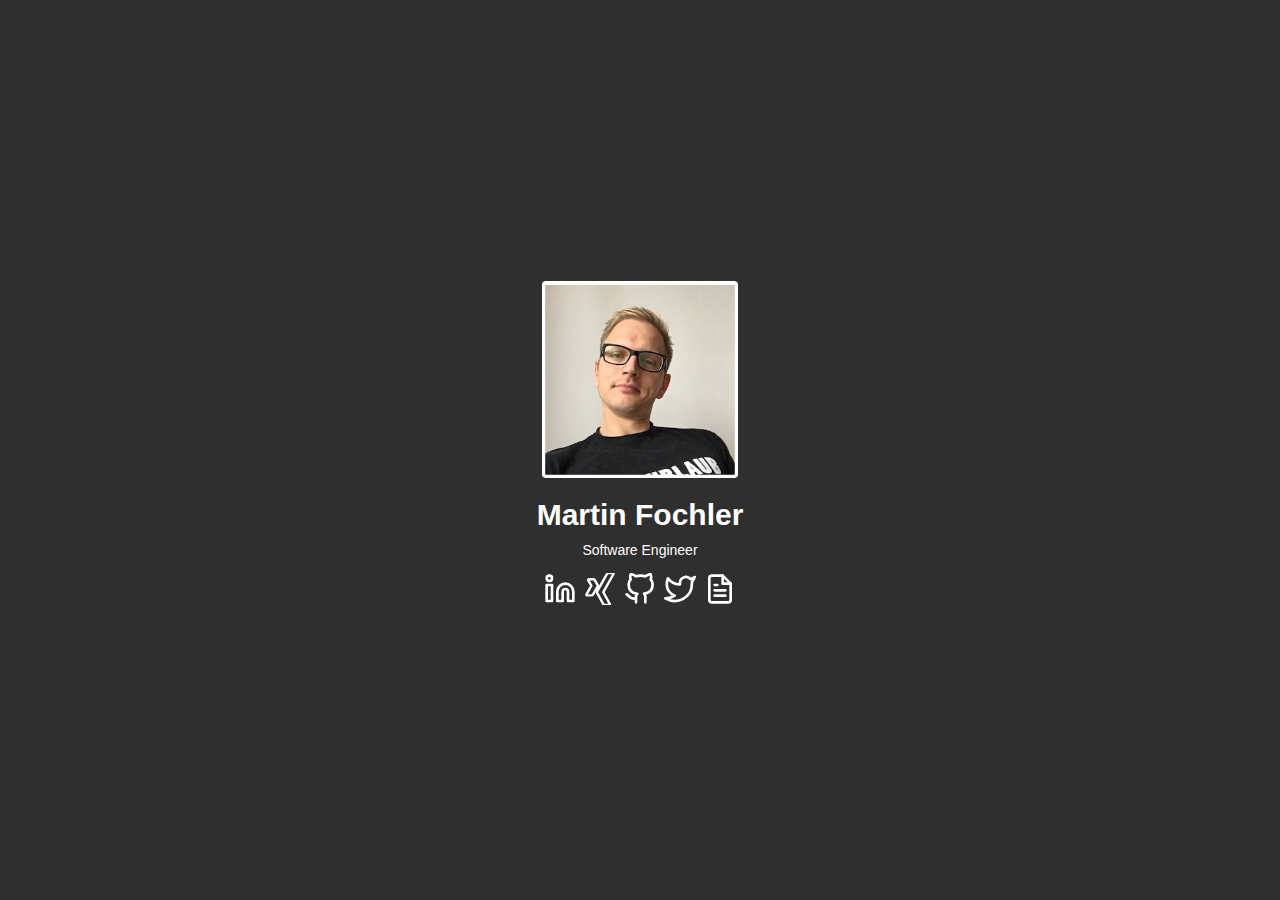
<file: index.html>
<!DOCTYPE html>
<html>
    <head>
        <meta charset="utf-8">
        <meta lang="en">
        <title>MaFo5 - Personal Website</title>
        <meta name="viewport" content="width=device-width, initial-scale=1.0">
        <meta name="description" content="The minimalistic page of a minimalistic person with focus on software developing in Berlin.">

        <!--link rel="stylesheet" href="stylesheets/styles.css" /-->
        <link rel="apple-touch-icon" sizes="180x180" href="apple-touch-icon.png">
        <link rel="icon" type="image/png" sizes="32x32" href="favicon-32x32.png">
        <link rel="icon" type="image/png" sizes="16x16" href="favicon-16x16.png">
        <link rel="manifest" href="/site.webmanifest">
        <link rel="mask-icon" href="/safari-pinned-tab.svg" color="#000000">
        <meta name="apple-mobile-web-app-title" content="Mafo5">
        <meta name="application-name" content="Mafo5">
        <meta name="msapplication-TileColor" content="#000000">
        <meta name="theme-color" content="#ffffff">
        <style>
            body {
                --color: #ffffff;
                --color--action: #4183c4;
                --backcolor: rgb(47, 47, 47);

                min-height: 100vh;

                display: grid;
                justify-content: center;
                align-content: center;
                color: var(--color);
                background: var(--backcolor);
                margin: 0;

                font-family: "Helvetica Neue",Helvetica,Arial,sans-serif;
                font-size: 1rem;
            }

            a, a:visited {
                color: var(--color);
            }

            a:hover, a:focus {
                color: var(--color--action);
            }

            section {
                display: grid;
                justify-content: center;
                text-align: center;
            }

            h1 {
                margin: 20px 0 5px;
                font-size: 30px;
            }

            p {
                margin: 5px 0 10px;
                font-size: 14px;
            }

            ul, li {
                list-style: none;
                padding: 0;
                margin: 0;
            }

            ul {
                display: grid;
                grid-gap: 0.5rem;
                grid-template-columns: repeat(5, 2rem);
                justify-content: center;
                margin: 5px 0 10px;
            }

            img {
                justify-self: center;
                width: 190px;
                height: 190px;

                padding: 0.2rem;
                background: white;
                border-radius: 0.25rem;
            }

            svg {
                width: 2rem;
                height: 2rem;
            }
        </style>
    </head>
    <body>
        <section>
            <img src="./images/me.png" alt="Portrait">
            <h1>Martin Fochler</h1>
            <p>Software Engineer</p>
            <ul>
                <li>
                    <a title="LinkedIn" href="https://www.linkedin.com/in/mafo5" target="_blank" rel="noopener noreferrer">
                        <svg xmlns="http://www.w3.org/2000/svg" width="24" height="24" viewBox="0 0 24 24" fill="none" stroke="currentColor" stroke-width="2" stroke-linecap="round" stroke-linejoin="round" class="feather feather-linkedin"><path d="M16 8a6 6 0 0 1 6 6v7h-4v-7a2 2 0 0 0-2-2 2 2 0 0 0-2 2v7h-4v-7a6 6 0 0 1 6-6z"></path><rect x="2" y="9" width="4" height="12"></rect><circle cx="4" cy="4" r="2"></circle></svg>
                    </a>
                </li>
                <li>
                    <a title="Xing" href="https://www.xing.com/profile/Martin_Fochler/cv" target="_blank" rel="noopener noreferrer">
                        <svg xmlns="http://www.w3.org/2000/svg" xmlns:xlink="http://www.w3.org/1999/xlink" x="0px" y="0px" width="540.543px" height="540.543px" viewBox="0 0 540.543 540.543" xml:space="preserve" fill="none" stroke="currentColor" stroke-width="40" stroke-linecap="round" stroke-linejoin="round" ><g><g><path d="M129.989,378.772c8.274,0,15.361-5.006,21.243-15.036c53.813-95.423,81.806-145.093,83.991-149.028l-53.593-93.458
			c-5.667-9.804-12.858-14.707-21.567-14.707H81.953c-5.019,0-8.495,1.634-10.459,4.902c-2.399,3.268-2.289,7.301,0.325,12.087
			l52.613,91.176c0.214,0.232,0.214,0.331,0,0.331L41.75,361.453c-2.172,4.149-2.172,8.066,0,11.757
			c2.173,3.715,5.557,5.562,10.129,5.562H129.989z"/><path d="M488.492,0h-78.758c-8.495,0-15.472,4.902-20.912,14.707C277.053,212.97,219.206,315.596,215.283,322.555l110.784,203.282
c5.227,9.804,12.418,14.706,21.567,14.706h78.104c4.791,0,8.28-1.634,10.459-4.902c2.172-3.715,2.068-7.748-0.325-12.099
L326.073,322.555v-0.318L498.627,16.995c2.393-4.571,2.393-8.592,0-12.087C496.662,1.634,493.284,0,488.492,0z"/></g></g></svg>
                    </a>
                </li>
                <li>
                    <a title="GitHub" href="https://github.com/mafo5" target="_blank" rel="noopener noreferrer">
                        <svg xmlns="http://www.w3.org/2000/svg" width="24" height="24" viewBox="0 0 24 24" fill="none" stroke="currentColor" stroke-width="2" stroke-linecap="round" stroke-linejoin="round" class="feather feather-github"><path d="M9 19c-5 1.5-5-2.5-7-3m14 6v-3.87a3.37 3.37 0 0 0-.94-2.61c3.14-.35 6.44-1.54 6.44-7A5.44 5.44 0 0 0 20 4.77 5.07 5.07 0 0 0 19.91 1S18.73.65 16 2.48a13.38 13.38 0 0 0-7 0C6.27.65 5.09 1 5.09 1A5.07 5.07 0 0 0 5 4.77a5.44 5.44 0 0 0-1.5 3.78c0 5.42 3.3 6.61 6.44 7A3.37 3.37 0 0 0 9 18.13V22"></path></svg>
                    </a>
                </li>
                <li>
                    <a title="Twitter" href="https://twitter.com/illdvidd" target="_blank" rel="noopener noreferrer">
                        <svg xmlns="http://www.w3.org/2000/svg" width="24" height="24" viewBox="0 0 24 24" fill="none" stroke="currentColor" stroke-width="2" stroke-linecap="round" stroke-linejoin="round" class="feather feather-twitter"><path d="M23 3a10.9 10.9 0 0 1-3.14 1.53 4.48 4.48 0 0 0-7.86 3v1A10.66 10.66 0 0 1 3 4s-4 9 5 13a11.64 11.64 0 0 1-7 2c9 5 20 0 20-11.5a4.5 4.5 0 0 0-.08-.83A7.72 7.72 0 0 0 23 3z"></path></svg>
                    </a>
                </li>
                <li>
                    <a title="PDF" href="./Profile_Martin_Fochler.pdf" target="_blank" rel="noopener noreferrer">
                        <svg xmlns="http://www.w3.org/2000/svg" width="24" height="24" viewBox="0 0 24 24" fill="none" stroke="currentColor" stroke-width="2" stroke-linecap="round" stroke-linejoin="round" class="feather feather-file-text"><path d="M14 2H6a2 2 0 0 0-2 2v16a2 2 0 0 0 2 2h12a2 2 0 0 0 2-2V8z"></path><polyline points="14 2 14 8 20 8"></polyline><line x1="16" y1="13" x2="8" y2="13"></line><line x1="16" y1="17" x2="8" y2="17"></line><polyline points="10 9 9 9 8 9"></polyline></svg>
                    </a>
                </li>
            </ul>
        </section>
    </body>
    <script type="text/javascript" src="https://combinatronics.com/FremyCompany/css-grid-polyfill-binaries/master/css-polyfills.min.js"></script>
</html>
</file>
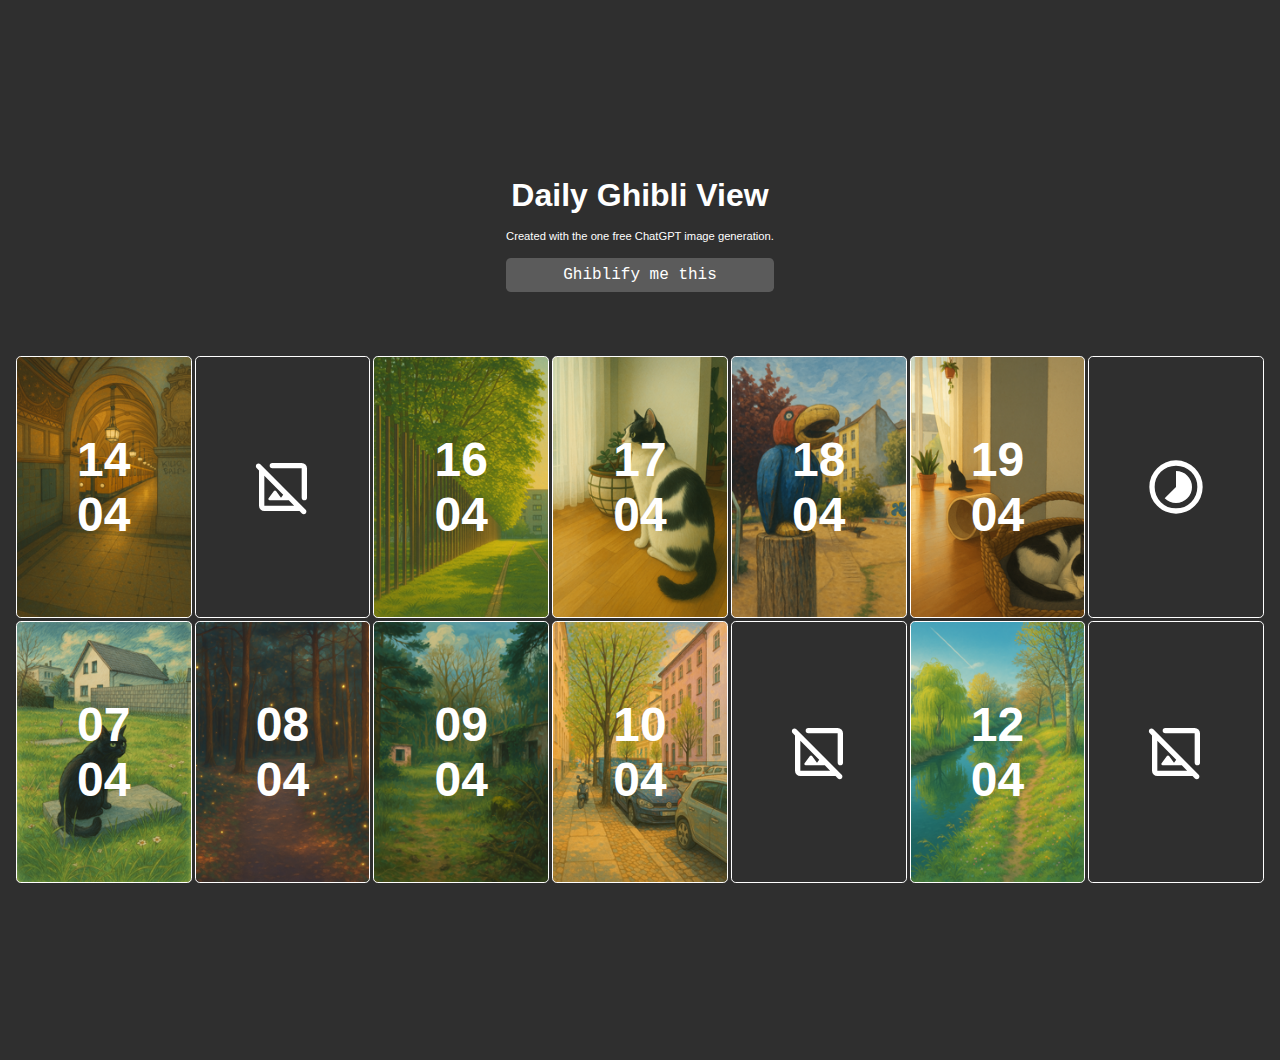
<file: ghibli-view/index.html>
<!DOCTYPE html>
<html lang="en">
    <head>
        <meta charset="utf-8">
        <meta lang="en">
        <title>My Daily Ghibli View On The World</title>
        <meta name="viewport" content="width=device-width, initial-scale=1.0">
        <meta name="description" content="One daily image ghiblified by ChatGPT.">
        <meta name="image" content="https://mafo5.github.io/ghibli-view/2025-04-19.png">

        <!-- Open Graph / Facebook -->
        <meta property="og:type" content="website" />
        <meta property="og:url" content="https://mafo5.github.io/ghibli-view" />
        <meta property="og:title" content="My Daily Ghibli View On The World" />
        <meta property="og:description" content="One daily image ghiblified by ChatGPT." />
        <meta property="og:image" content="https://mafo5.github.io/ghibli-view/2025-04-19.png" />

        <!-- Twitter -->
        <meta property="twitter:card" content="summary_large_image" />
        <meta property="twitter:url" content="https://mafo5.github.io/ghibli-view" />
        <meta property="twitter:title" content="My Daily Ghibli View On The World" />
        <meta property="twitter:description" content="One daily image ghiblified by ChatGPT." />
        <meta property="twitter:image" content="https://mafo5.github.io/ghibli-view/2025-04-19.png" />

        <link rel="apple-touch-icon" sizes="180x180" href="apple-touch-icon.png">
        <link rel="icon" type="image/png" sizes="32x32" href="favicon-32x32.png">
        <link rel="icon" type="image/png" sizes="16x16" href="favicon-16x16.png">
        <link rel="manifest" href="/site.webmanifest">
        <link rel="mask-icon" href="/safari-pinned-tab.svg" color="#000000">

        <meta name="apple-mobile-web-app-title" content="Daily Ghibli View">
        <meta name="application-name" content="Mafo5">
        <meta name="msapplication-TileColor" content="#000000">
        <meta name="theme-color" content="#ffffff">

        <style>
            * {
                padding: 0;
                margin: 0;
            }

            body {
                --color: #ffffff;
                --backcolor: rgb(47, 47, 47);
                --action-background: rgb(91, 91, 91);

                min-height: 100vh;
                padding-top: 5rem;
                padding-bottom: 5rem;

                display: grid;
                gap: 4rem;
                justify-content: center;
                align-content: center;
                color: var(--color);
                background: var(--backcolor);

                font-family: "Helvetica Neue",Helvetica,Arial,sans-serif;
                font-size: 1rem;
            }

            button {
                background: none;
                border: none;
                color: currentColor;
                cursor: pointer;
            }

            header {
                display: grid;
                gap: 1rem;
                justify-content: center;
                align-content: center;
            }

            h1 {
                text-align: center;
            }

            p {
                text-align: center;
                font-size: 0.7rem;
            }

            pre {
                text-align: center;
                padding: 0.5rem;
                border-radius: 0.3rem;
                background: var(--action-background);
            }

            .calender {
                list-style: none;
                display: grid;
                justify-content: center;
                grid-template-columns: repeat(7, 1fr);
                gap: 0.2rem;
                min-width: calc(100vw - 2rem);
            }

            .calender__day {
                border: 0.1rem solid var(--color);
                border-radius: 0.3rem;
                aspect-ratio: 1024/1536;
                display: grid;

                background-size: cover;
                background-repeat: no-repeat;
                background-position: center;
            }

            .calender__day svg {
                width: 1.5rem;
                height: 1.5rem;
                justify-self: center;
                align-self: center;
            }

            .calender__button {
                display: grid;
                gap: 0.5rem;
                justify-content: center;
                align-content: center;
            }

            .date__day {
                font-weight: 900;
                font-size: 1rem;
            }
            .date__month {
                font-weight: 900;
                font-size: 1rem;
            }

            .marker {
                background-color: red !important;
            }

            .detail-view {
                position: absolute;
                top: 1rem;
                left: 1rem;
                right: 1rem;
                justify-content: center;
                grid-template-columns: max-content;
                grid-template-rows: max-content;
            }
            .detail-view__content {
                background: var(--backcolor);
                border: 0.1rem solid var(--color);
                border-radius: 0.3rem;
                aspect-ratio: 1024/1536;
                background-size: cover;
                background-repeat: no-repeat;
                background-position: center;
                min-height: calc(100vh - 2rem);
                display: grid;
            }

            .detail-view__content .button--close {
                justify-self: end;
                align-self: start;
                padding: 2rem;
            }

            @media (min-width: 375px) {
                .date__day {
                    font-size: 1.3rem;
                }
                .date__month {
                    font-size: 1.3rem;
                }
                .calender__day svg {
                    width: 1.7rem;
                    height: 1.7rem;
                }
            }

            @media (min-width: 425px) {
                .date__day {
                    font-size: 1.5rem;
                }
                .date__month {
                    font-size: 1.6rem;
                }
                .calender__day svg {
                    width: 2rem;
                    height: 2rem;
                }
            }

            @media (min-width: 768px) {
                .date__day {
                    font-size: 3rem;
                }
                .date__month {
                    font-size: 3rem;
                }
                .calender__day svg {
                    width: 4rem;
                    height: 4rem;
                }
            }

        </style>
        <script>
            function open(url) {
                const detailView = document.querySelector('.detail-view');
                detailView.style.display = 'grid';
                const detailViewContent = document.querySelector('.detail-view__content');
                detailViewContent.style.backgroundImage = `url(${url})`;

            }
            function close() {
                const detailView = document.querySelector('.detail-view');
                detailView.style.display = 'none';
            }

            document.addEventListener('DOMContentLoaded', () => {
                close();
                console.log('buttons', document.querySelectorAll('.calender__button'));;
                [...Array.from(document.querySelectorAll('.calender__button'))]
                    .forEach((button) => {
                        button.addEventListener('click', () => {
                            const url = button.getAttribute('data-url');
                            open(url);
                        });
                    });
                [
                    document.querySelector('.button--close'),
                ].forEach((closeable) => {
                    closeable.addEventListener('click', (event) => {
                        close();
                    });
                });
                [
                    document.querySelector('.detail-view'),
                ].forEach((closeable) => {
                    closeable.addEventListener('click', (event) => {
                        if (event.target !== closeable) {
                            return;
                        }
                        close();
                    });
                });
            });
        </script>
    </head>
    <body>
        <header>
            <h1>Daily Ghibli View</h1>
            <p>Created with the one free ChatGPT image generation.</p>
            <pre>Ghiblify me this</pre>
        </header>
        <div class="detail-view">
            <div class="detail-view__content">
                <button class="button--close">
                    <svg xmlns="http://www.w3.org/2000/svg" width="24" height="24" viewBox="0 0 24 24"><path fill="currentColor" d="m12 13.4l-4.9 4.9q-.275.275-.7.275t-.7-.275t-.275-.7t.275-.7l4.9-4.9l-4.9-4.9q-.275-.275-.275-.7t.275-.7t.7-.275t.7.275l4.9 4.9l4.9-4.9q.275-.275.7-.275t.7.275t.275.7t-.275.7L13.4 12l4.9 4.9q.275.275.275.7t-.275.7t-.7.275t-.7-.275z"/></svg>
                </button>
            </div>
        </div>
        <ul class="calender">
            <li class="calender__day" 
                style="background-image: url(./2025-04-14-preview.png);" 
            >
                <button class="calender__button"
                        data-url="./2025-04-14.png"
                >
                    <div class="date__day">14<div>
                    <div class="date__month">04</div>
                </button>
            </li>
            <li class="calender__day">
                <svg xmlns="http://www.w3.org/2000/svg" viewBox="0 0 24 24"><path fill="currentColor" d="M21 5v11q0 .5-.312.75T20 17t-.687-.262t-.313-.763V5H8q-.5 0-.75-.312T7 4t.25-.687T8 3h11q.825 0 1.413.588T21 5M5 21q-.825 0-1.412-.587T3 19V5.8l-.9-.9q-.275-.275-.275-.7t.275-.7t.7-.275t.7.275l17 17q.275.275.275.7t-.275.7t-.7.275t-.7-.275l-.9-.9zm9.175-4H7q-.3 0-.45-.275t.05-.525l2-2.675q.15-.2.4-.2t.4.2L11.25 16l.825-1.1L5 7.825V19h11.175zM10.6 13.4"/></svg>
            </li>
            <li class="calender__day" 
                style="background-image: url(./2025-04-16-preview.png);" 
            >
                <button class="calender__button"
                        data-url="./2025-04-16.png"
                >
                    <div class="date__day">16<div>
                    <div class="date__month">04</div>
                </button>
            </li>
            <li class="calender__day" 
                style="background-image: url(./2025-04-17-preview.png);" 
            >
                <button class="calender__button"
                        data-url="./2025-04-17.png"
                >
                    <div class="date__day">17<div>
                    <div class="date__month">04</div>
                </button>
            </li>
            <li class="calender__day" 
                style="background-image: url(./2025-04-18-preview.png);" 
            >
                <button class="calender__button"
                        data-url="./2025-04-18.png"
                >
                    <div class="date__day">18<div>
                    <div class="date__month">04</div>
                </button>
            </li>
            <li class="calender__day" 
                style="background-image: url(./2025-04-19-preview.png);" 
            >
                <button class="calender__button"
                        data-url="./2025-04-19.png"
                >
                    <div class="date__day">19<div>
                    <div class="date__month">04</div>
                </button>
            </li>
            <li class="calender__day">
                <svg xmlns="http://www.w3.org/2000/svg" viewBox="0 0 24 24"><path fill="currentColor" d="M12 18q2.5 0 4.25-1.75T18 12t-1.75-4.25T12 6v6l-4.25 4.25q.875.825 1.963 1.288T12 18m0 4q-2.075 0-3.9-.788t-3.175-2.137T2.788 15.9T2 12t.788-3.9t2.137-3.175T8.1 2.788T12 2t3.9.788t3.175 2.137T21.213 8.1T22 12t-.788 3.9t-2.137 3.175t-3.175 2.138T12 22m0-2q3.35 0 5.675-2.325T20 12t-2.325-5.675T12 4T6.325 6.325T4 12t2.325 5.675T12 20m0-8"/></svg>
            </li>
            <li class="calender__day" 
                style="background-image: url(./2025-04-07-preview.png);" 
            >
                <button class="calender__button"
                        data-url="./2025-04-07.png"
                >
                    <div class="date__day">07<div>
                    <div class="date__month">04</div>
                </button>
            </li>
            <li class="calender__day"
                style="background-image: url(./2025-04-08-preview.png);"
            >
                <button class="calender__button"
                        data-url="./2025-04-08.png"
                >
                    <div class="date__day">08<div>
                    <div class="date__month">04</div>
                </button>
            </li>
            <li class="calender__day"
                style="background-image: url(./2025-04-09-preview.png);"
            >
                <button class="calender__button"
                        data-url="./2025-04-09.png"
                >
                    <div class="date__day">09<div>
                    <div class="date__month">04</div>
                </button>
            </li>
            <li class="calender__day"
                style="background-image: url(./2025-04-10-preview.png);"
            >
                <button class="calender__button"
                        data-url="./2025-04-10.png"
                >
                    <div class="date__day">10<div>
                    <div class="date__month">04</div>
                </button>
            </li>
            <li class="calender__day">
                <svg xmlns="http://www.w3.org/2000/svg" viewBox="0 0 24 24"><path fill="currentColor" d="M21 5v11q0 .5-.312.75T20 17t-.687-.262t-.313-.763V5H8q-.5 0-.75-.312T7 4t.25-.687T8 3h11q.825 0 1.413.588T21 5M5 21q-.825 0-1.412-.587T3 19V5.8l-.9-.9q-.275-.275-.275-.7t.275-.7t.7-.275t.7.275l17 17q.275.275.275.7t-.275.7t-.7.275t-.7-.275l-.9-.9zm9.175-4H7q-.3 0-.45-.275t.05-.525l2-2.675q.15-.2.4-.2t.4.2L11.25 16l.825-1.1L5 7.825V19h11.175zM10.6 13.4"/></svg>
            </li>
            <li class="calender__day"
                style="background-image: url(./2025-04-12-preview.png);"
            >
                <button class="calender__button"
                        data-url="./2025-04-12.png"
                >
                    <div class="date__day">12<div>
                    <div class="date__month">04</div>
                </button>
            </li>
            <li class="calender__day">
                <svg xmlns="http://www.w3.org/2000/svg" viewBox="0 0 24 24"><path fill="currentColor" d="M21 5v11q0 .5-.312.75T20 17t-.687-.262t-.313-.763V5H8q-.5 0-.75-.312T7 4t.25-.687T8 3h11q.825 0 1.413.588T21 5M5 21q-.825 0-1.412-.587T3 19V5.8l-.9-.9q-.275-.275-.275-.7t.275-.7t.7-.275t.7.275l17 17q.275.275.275.7t-.275.7t-.7.275t-.7-.275l-.9-.9zm9.175-4H7q-.3 0-.45-.275t.05-.525l2-2.675q.15-.2.4-.2t.4.2L11.25 16l.825-1.1L5 7.825V19h11.175zM10.6 13.4"/></svg>
            </li>
        </ul>
    </body>
</html>
</file>
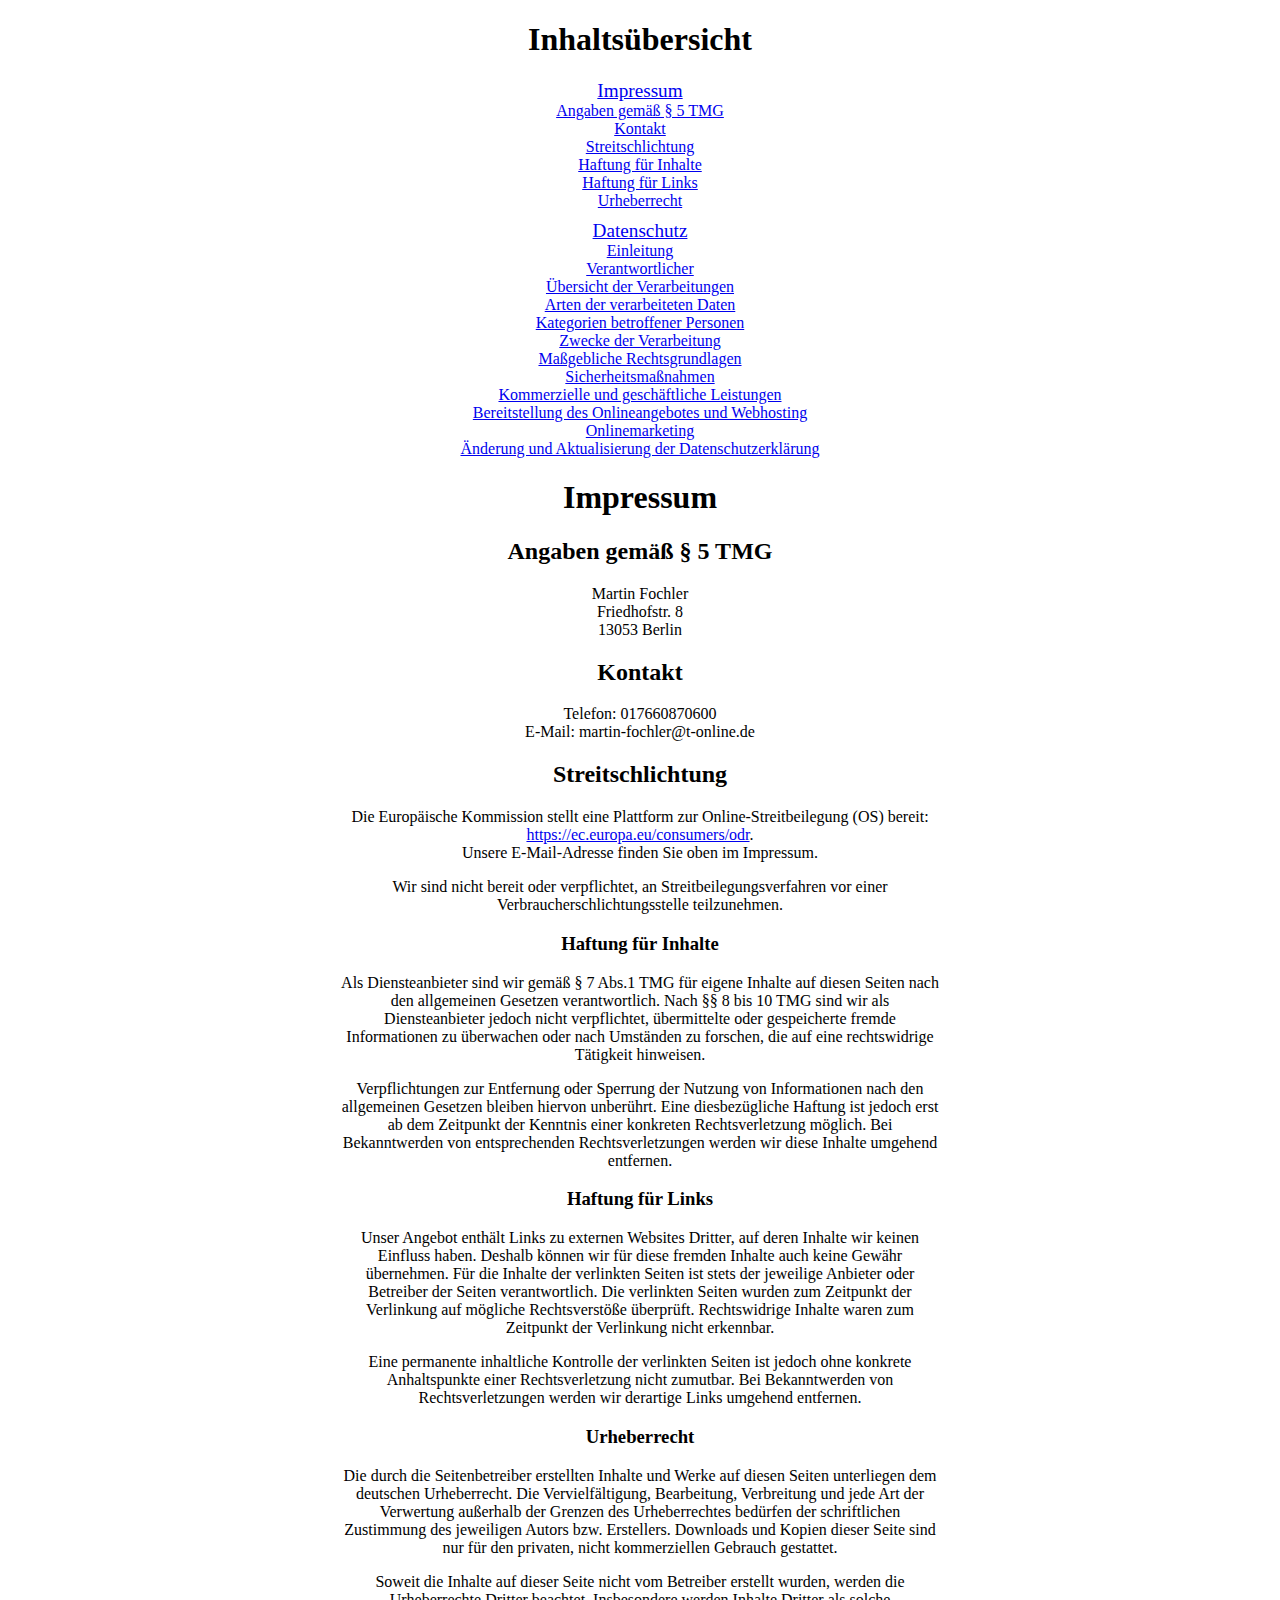
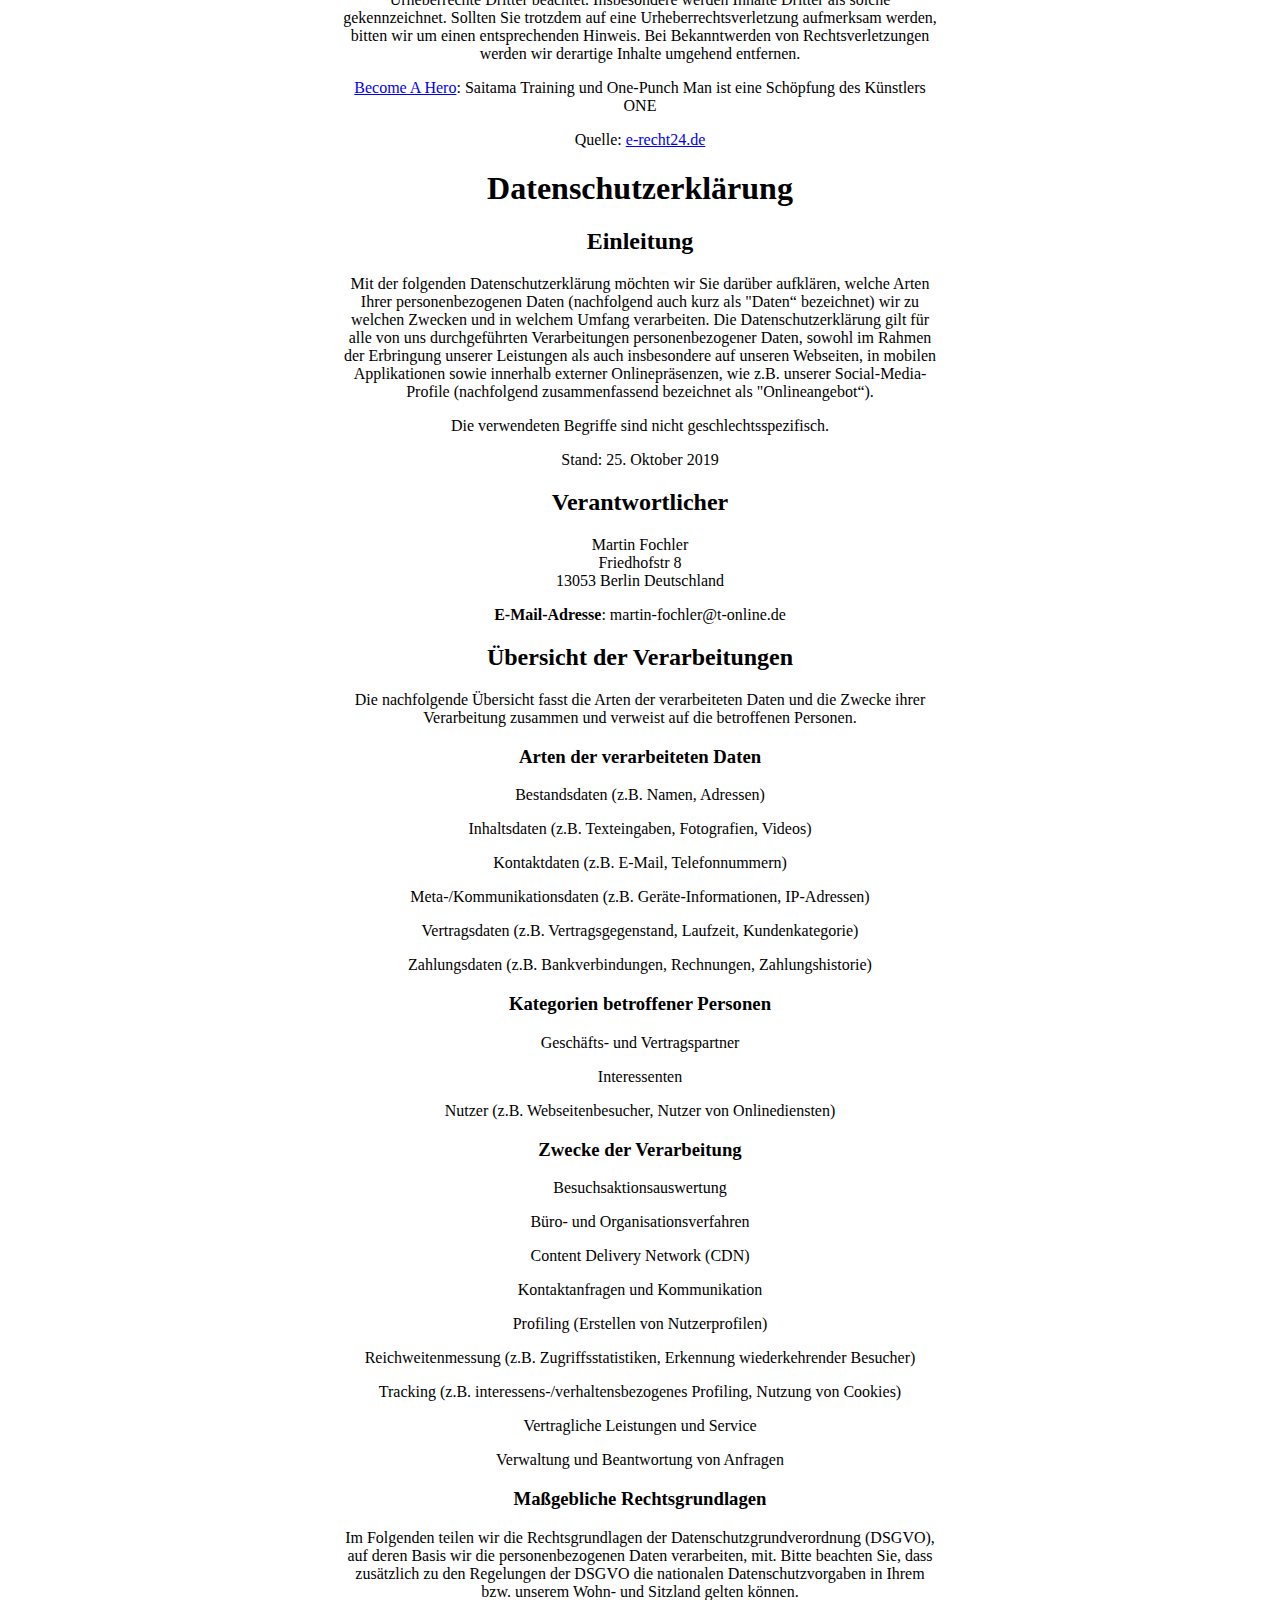
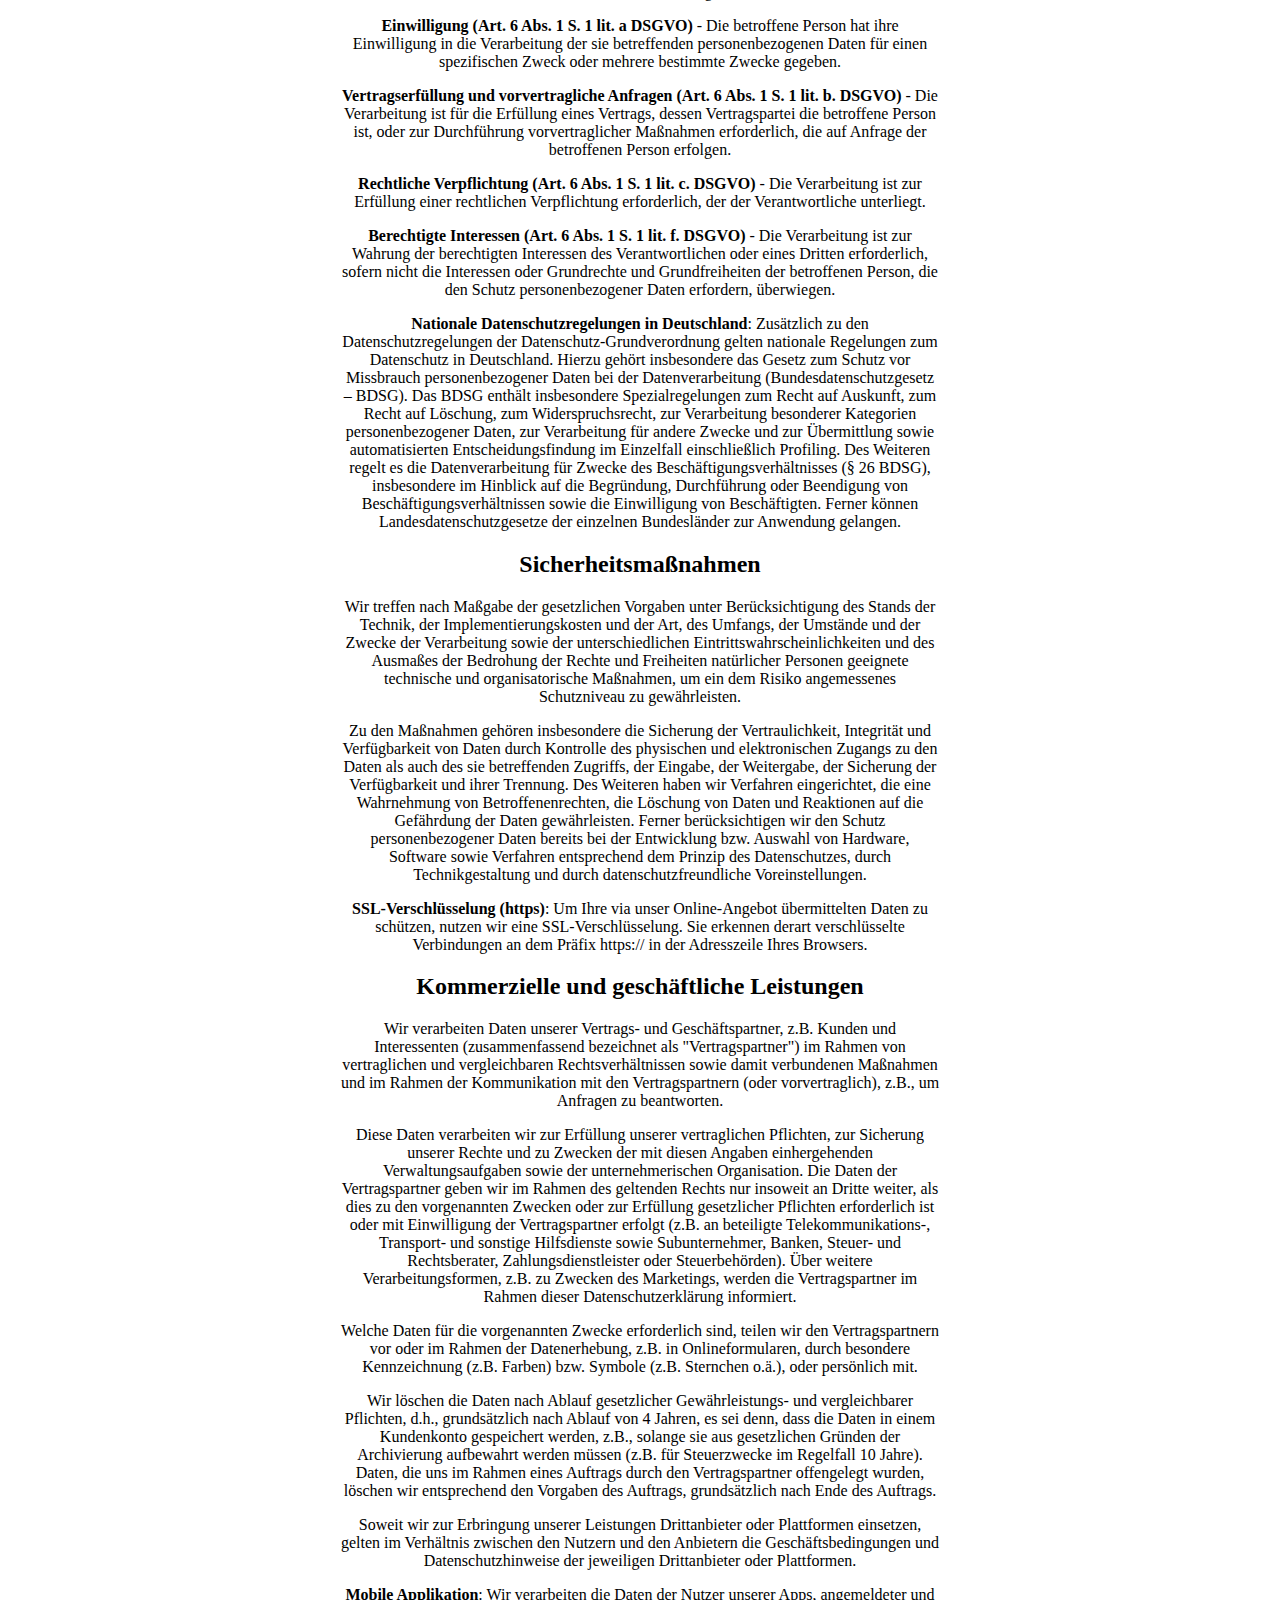
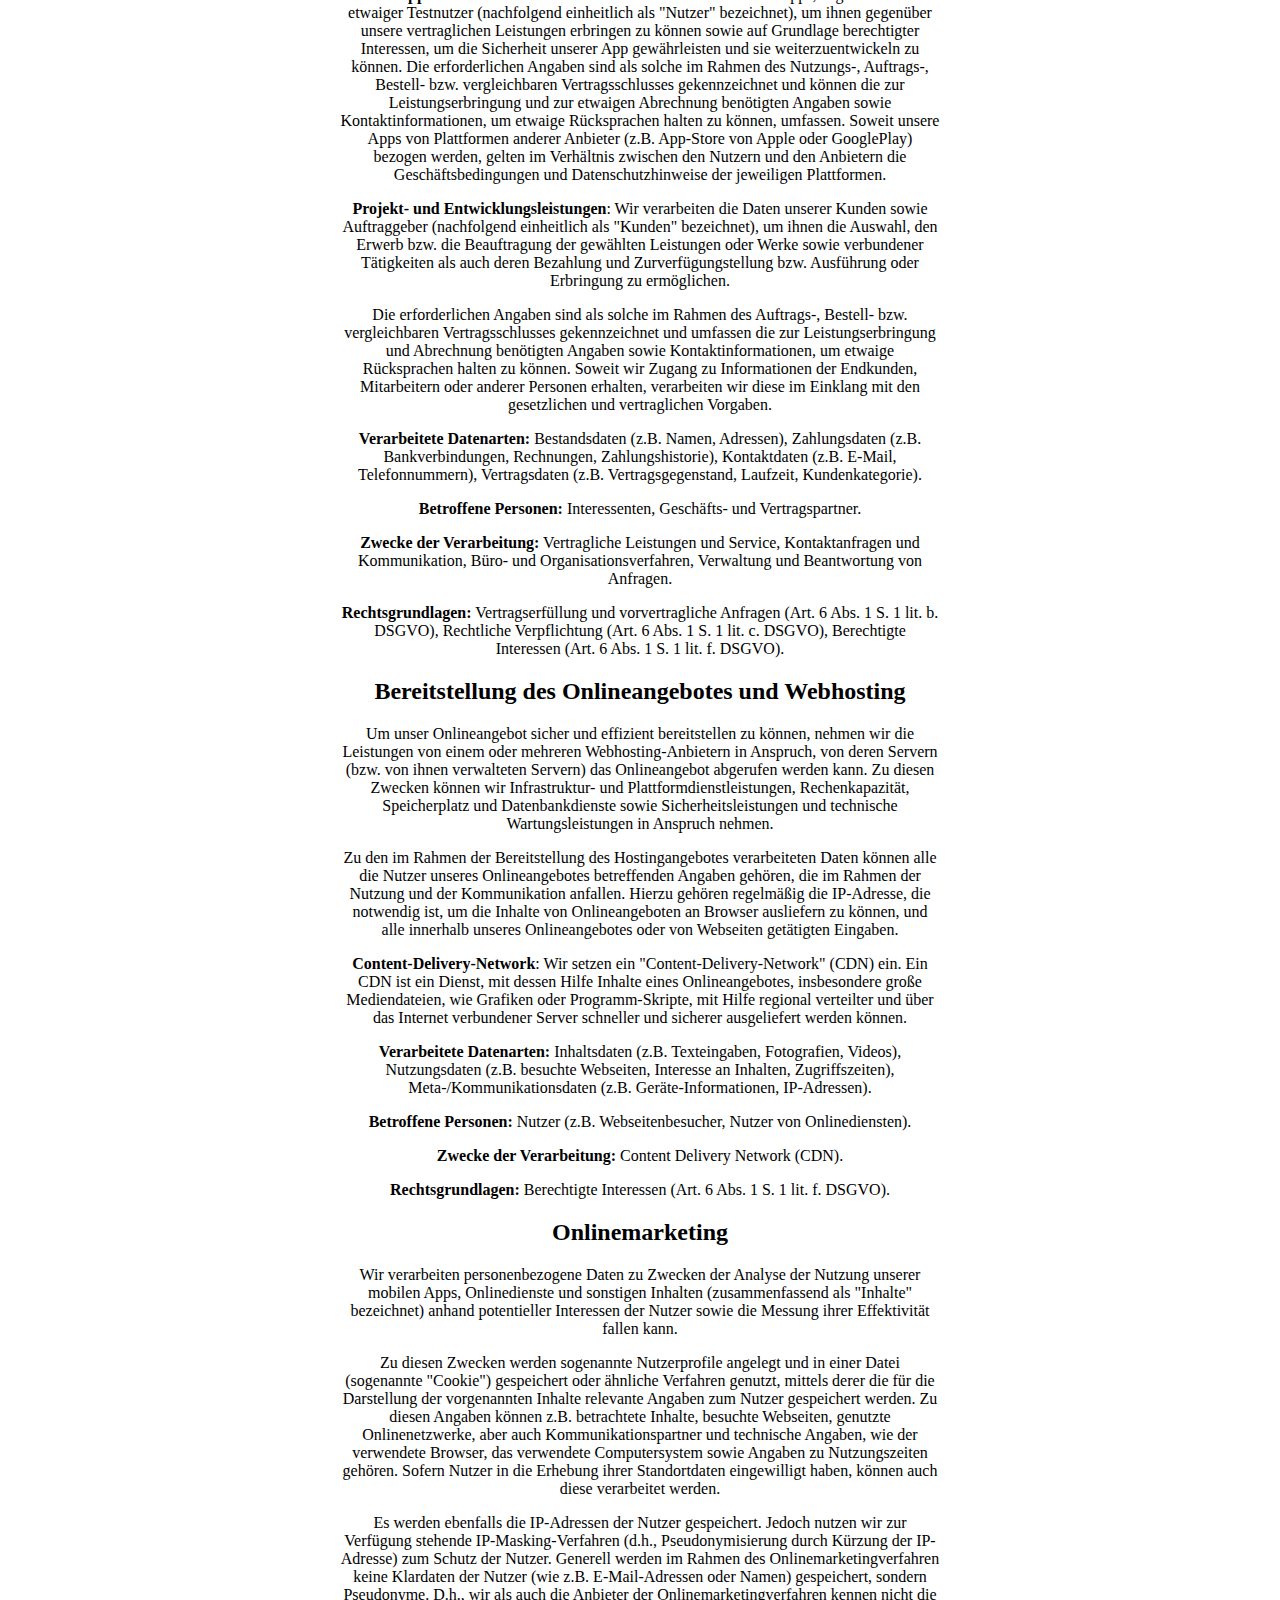
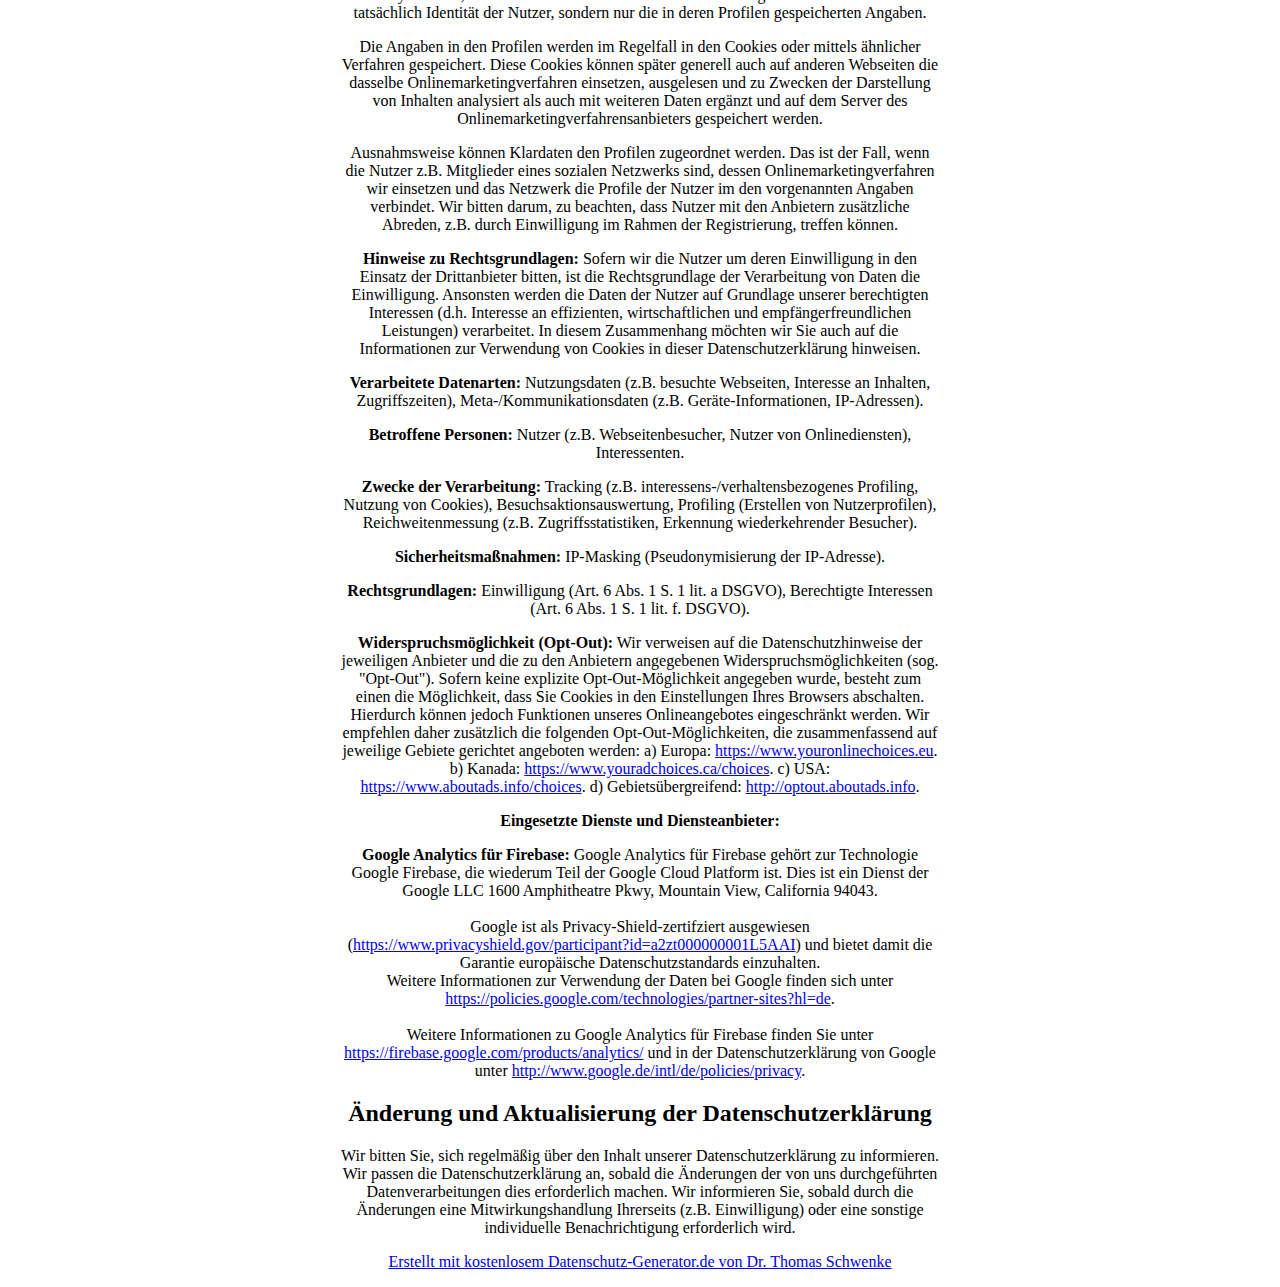
<file: imprint.html>
<!DOCTYPE html>
<html lang="de">

<head>
    <title>Impressum & Datenschutz</title>
    <meta charset="utf-8">
    <meta name="viewport" content="width=device-width, initial-scale=1, shrink-to-fit=no">
    <meta name="description" content="Impressum und Datenschutz" />
    <meta name="keywords" content="Impressum Datenschutz" />
    <meta name="author" content="Martin Fochler" />
    <style>
        body {
            text-align: center;
            width: 70vw;
            max-width: 600px;
            margin: auto;
        }
        ul {
            list-style: none;
            /* margin-left: 0; */
            padding-left: 0;
        }
        body > ul.index > li {
            font-size: 1.2rem;
            margin-bottom: 10px;
        }
        body > ul.index > li > ul > li {
            font-size: 1rem;
        }
    </style>
</head>

<body>
    <h1>Inhaltsübersicht</h1>
    <ul class="index">
        <li><a class="index-link" href="#i">Impressum</a>
            <ul>
                <li><a class="index-link" href="#i1">Angaben gem&auml;&szlig; &sect; 5 TMG</a></li>
                <li><a class="index-link" href="#i2">Kontakt</a></li>
                <li><a class="index-link" href="#i3">Streitschlichtung</a></li>
                <li><a class="index-link" href="#i31">Haftung f&uuml;r Inhalte</a></li>
                <li><a class="index-link" href="#i32">Haftung f&uuml;r Links</a></li>
                <li><a class="index-link" href="#i33">Urheberrecht</a></li>
            </ul>
        </li>
        <li><a class="index-link" href="#d"> Datenschutz</a>
            <ul>
                <li><a class="index-link" href="#d1"> Einleitung</a></li>
                <li><a class="index-link" href="#d2"> Verantwortlicher</a></li>
                <li><a class="index-link" href="#d3"> Übersicht der Verarbeitungen</a></li>
                <li><a class="index-link" href="#d31"> Arten der verarbeiteten Daten</a></li>
                <li><a class="index-link" href="#d32"> Kategorien betroffener Personen</a></li>
                <li><a class="index-link" href="#d33"> Zwecke der Verarbeitung</a></li>
                <li><a class="index-link" href="#d34"> Maßgebliche Rechtsgrundlagen</a></li>
                <li><a class="index-link" href="#d4"> Sicherheitsmaßnahmen</a></li>
                <li><a class="index-link" href="#d5"> Kommerzielle und geschäftliche Leistungen</a></li>
                <li><a class="index-link" href="#d6"> Bereitstellung des Onlineangebotes und Webhosting</a></li>
                <li><a class="index-link" href="#d7"> Onlinemarketing</a></li>
                <li><a class="index-link" href="#d8"> Änderung und Aktualisierung der Datenschutzerklärung</a></li>
            </ul>
        </li>
    </ul>

    <h1 id="i">Impressum</h1>

    <h2 id="i1">Angaben gem&auml;&szlig; &sect; 5 TMG</h2>
    <p>Martin Fochler<br />
        Friedhofstr. 8<br />
        13053 Berlin</p>

    <h2 id="i2">Kontakt</h2>
    <p>Telefon: 017660870600<br />
        E-Mail: martin-fochler@t-online.de</p>

    <h2 id="i3">Streitschlichtung</h2>
    <p>Die Europ&auml;ische Kommission stellt eine Plattform zur Online-Streitbeilegung (OS) bereit: <a
            href="https://ec.europa.eu/consumers/odr" target="_blank"
            rel="noopener noreferrer">https://ec.europa.eu/consumers/odr</a>.<br /> Unsere E-Mail-Adresse finden Sie
        oben im Impressum.</p>

    <p>Wir sind nicht bereit oder verpflichtet, an Streitbeilegungsverfahren vor einer Verbraucherschlichtungsstelle
        teilzunehmen.</p>

    <h3 id="i31">Haftung f&uuml;r Inhalte</h3>
    <p>Als Diensteanbieter sind wir gem&auml;&szlig; &sect; 7 Abs.1 TMG f&uuml;r eigene Inhalte auf diesen Seiten nach
        den allgemeinen Gesetzen verantwortlich. Nach &sect;&sect; 8 bis 10 TMG sind wir als Diensteanbieter jedoch
        nicht verpflichtet, &uuml;bermittelte oder gespeicherte fremde Informationen zu &uuml;berwachen oder nach
        Umst&auml;nden zu forschen, die auf eine rechtswidrige T&auml;tigkeit hinweisen.</p>
    <p>Verpflichtungen zur Entfernung oder Sperrung der Nutzung von Informationen nach den allgemeinen Gesetzen bleiben
        hiervon unber&uuml;hrt. Eine diesbez&uuml;gliche Haftung ist jedoch erst ab dem Zeitpunkt der Kenntnis einer
        konkreten Rechtsverletzung m&ouml;glich. Bei Bekanntwerden von entsprechenden Rechtsverletzungen werden wir
        diese Inhalte umgehend entfernen.</p>
    <h3 id="i32">Haftung f&uuml;r Links</h3>
    <p>Unser Angebot enth&auml;lt Links zu externen Websites Dritter, auf deren Inhalte wir keinen Einfluss haben.
        Deshalb k&ouml;nnen wir f&uuml;r diese fremden Inhalte auch keine Gew&auml;hr &uuml;bernehmen. F&uuml;r die
        Inhalte der verlinkten Seiten ist stets der jeweilige Anbieter oder Betreiber der Seiten verantwortlich. Die
        verlinkten Seiten wurden zum Zeitpunkt der Verlinkung auf m&ouml;gliche Rechtsverst&ouml;&szlig;e
        &uuml;berpr&uuml;ft. Rechtswidrige Inhalte waren zum Zeitpunkt der Verlinkung nicht erkennbar.</p>
    <p>Eine permanente inhaltliche Kontrolle der verlinkten Seiten ist jedoch ohne konkrete Anhaltspunkte einer
        Rechtsverletzung nicht zumutbar. Bei Bekanntwerden von Rechtsverletzungen werden wir derartige Links umgehend
        entfernen.</p>
    <h3 id="i33">Urheberrecht</h3>
    <p>Die durch die Seitenbetreiber erstellten Inhalte und Werke auf diesen Seiten unterliegen dem deutschen
        Urheberrecht. Die Vervielf&auml;ltigung, Bearbeitung, Verbreitung und jede Art der Verwertung au&szlig;erhalb
        der Grenzen des Urheberrechtes bed&uuml;rfen der schriftlichen Zustimmung des jeweiligen Autors bzw. Erstellers.
        Downloads und Kopien dieser Seite sind nur f&uuml;r den privaten, nicht kommerziellen Gebrauch gestattet.</p>
    <p>Soweit die Inhalte auf dieser Seite nicht vom Betreiber erstellt wurden, werden die Urheberrechte Dritter
        beachtet. Insbesondere werden Inhalte Dritter als solche gekennzeichnet. Sollten Sie trotzdem auf eine
        Urheberrechtsverletzung aufmerksam werden, bitten wir um einen entsprechenden Hinweis. Bei Bekanntwerden von
        Rechtsverletzungen werden wir derartige Inhalte umgehend entfernen.</p>

    <ul>
        <li><a href="https://mafo5.github.io/becomeAhero">Become A Hero</a>: Saitama Training und One-Punch Man ist eine Schöpfung des Künstlers ONE</li>
    </ul>
    <p>Quelle: <a href="https://www.e-recht24.de">e-recht24.de</a></p>

    <h1 id="d">Datenschutzerklärung</h1>
    <h2 id="d1">Einleitung</h2>
    <p>Mit der folgenden Datenschutzerklärung möchten wir Sie darüber aufklären, welche Arten Ihrer personenbezogenen
        Daten (nachfolgend auch kurz als "Daten“ bezeichnet) wir zu welchen Zwecken und in welchem Umfang verarbeiten.
        Die Datenschutzerklärung gilt für alle von uns durchgeführten Verarbeitungen personenbezogener Daten, sowohl im
        Rahmen der Erbringung unserer Leistungen als auch insbesondere auf unseren Webseiten, in mobilen Applikationen
        sowie innerhalb externer Onlinepräsenzen, wie z.B. unserer Social-Media-Profile (nachfolgend zusammenfassend
        bezeichnet als "Onlineangebot“).</p>
    <p>Die verwendeten Begriffe sind nicht geschlechtsspezifisch.</p>
    <p>Stand: 25. Oktober 2019</p>
    <h2 id="d2">Verantwortlicher</h2>
    <p>Martin Fochler<br>Friedhofstr 8<br>13053 Berlin Deutschland</p>
    <p><strong>E-Mail-Adresse</strong>: martin-fochler@t-online.de</p>
    <h2 id="d3">Übersicht der Verarbeitungen</h2>
    <p>Die nachfolgende Übersicht fasst die Arten der verarbeiteten Daten und die Zwecke ihrer Verarbeitung zusammen und
        verweist auf die betroffenen Personen.</p>
    <h3 id="d31">Arten der verarbeiteten Daten</h3>
    <ul>
        <li>
            <p>Bestandsdaten (z.B. Namen, Adressen)</p>
        </li>
        <li>
            <p>Inhaltsdaten (z.B. Texteingaben, Fotografien, Videos)</p>
        </li>
        <li>
            <p>Kontaktdaten (z.B. E-Mail, Telefonnummern)</p>
        </li>
        <li>
            <p>Meta-/Kommunikationsdaten (z.B. Geräte-Informationen, IP-Adressen)</p>
        </li>
        <li>
            <p>Vertragsdaten (z.B. Vertragsgegenstand, Laufzeit, Kundenkategorie)</p>
        </li>
        <li>
            <p>Zahlungsdaten (z.B. Bankverbindungen, Rechnungen, Zahlungshistorie)</p>
        </li>
    </ul>
    <h3 id="d32">Kategorien betroffener Personen</h3>
    <ul>
        <li>
            <p>Geschäfts- und Vertragspartner</p>
        </li>
        <li>
            <p>Interessenten</p>
        </li>
        <li>
            <p>Nutzer (z.B. Webseitenbesucher, Nutzer von Onlinediensten)</p>
        </li>
    </ul>
    <h3 id="d33">Zwecke der Verarbeitung</h3>
    <ul>
        <li>
            <p>Besuchsaktionsauswertung</p>
        </li>
        <li>
            <p>Büro- und Organisationsverfahren</p>
        </li>
        <li>
            <p>Content Delivery Network (CDN)</p>
        </li>
        <li>
            <p>Kontaktanfragen und Kommunikation</p>
        </li>
        <li>
            <p>Profiling (Erstellen von Nutzerprofilen)</p>
        </li>
        <li>
            <p>Reichweitenmessung (z.B. Zugriffsstatistiken, Erkennung wiederkehrender Besucher)</p>
        </li>
        <li>
            <p>Tracking (z.B. interessens-/verhaltensbezogenes Profiling, Nutzung von Cookies)</p>
        </li>
        <li>
            <p>Vertragliche Leistungen und Service</p>
        </li>
        <li>
            <p>Verwaltung und Beantwortung von Anfragen</p>
        </li>
    </ul>
    <h3 id="d34">Maßgebliche Rechtsgrundlagen</h3>
    <p>Im Folgenden teilen wir die Rechtsgrundlagen der Datenschutzgrundverordnung (DSGVO), auf deren Basis wir die
        personenbezogenen Daten verarbeiten, mit. Bitte beachten Sie, dass zusätzlich zu den Regelungen der DSGVO die
        nationalen Datenschutzvorgaben in Ihrem bzw. unserem Wohn- und Sitzland gelten können.</p>
    <ul>
        <li>
            <p><strong>Einwilligung (Art. 6 Abs. 1 S. 1 lit. a DSGVO)</strong> - Die betroffene Person hat ihre
                Einwilligung in die Verarbeitung der sie betreffenden personenbezogenen Daten für einen spezifischen
                Zweck oder mehrere bestimmte Zwecke gegeben.</p>
        </li>
        <li>
            <p><strong>Vertragserfüllung und vorvertragliche Anfragen (Art. 6 Abs. 1 S. 1 lit. b. DSGVO)</strong> - Die
                Verarbeitung ist für die Erfüllung eines Vertrags, dessen Vertragspartei die betroffene Person ist, oder
                zur Durchführung vorvertraglicher Maßnahmen erforderlich, die auf Anfrage der betroffenen Person
                erfolgen.</p>
        </li>
        <li>
            <p><strong>Rechtliche Verpflichtung (Art. 6 Abs. 1 S. 1 lit. c. DSGVO)</strong> - Die Verarbeitung ist zur
                Erfüllung einer rechtlichen Verpflichtung erforderlich, der der Verantwortliche unterliegt.</p>
        </li>
        <li>
            <p><strong>Berechtigte Interessen (Art. 6 Abs. 1 S. 1 lit. f. DSGVO)</strong> - Die Verarbeitung ist zur
                Wahrung der berechtigten Interessen des Verantwortlichen oder eines Dritten erforderlich, sofern nicht
                die Interessen oder Grundrechte und Grundfreiheiten der betroffenen Person, die den Schutz
                personenbezogener Daten erfordern, überwiegen.</p>
        </li>
    </ul>
    <p><strong>Nationale Datenschutzregelungen in Deutschland</strong>: Zusätzlich zu den Datenschutzregelungen der
        Datenschutz-Grundverordnung gelten nationale Regelungen zum Datenschutz in Deutschland. Hierzu gehört
        insbesondere das Gesetz zum Schutz vor Missbrauch personenbezogener Daten bei der Datenverarbeitung
        (Bundesdatenschutzgesetz – BDSG). Das BDSG enthält insbesondere Spezialregelungen zum Recht auf Auskunft, zum
        Recht auf Löschung, zum Widerspruchsrecht, zur Verarbeitung besonderer Kategorien personenbezogener Daten, zur
        Verarbeitung für andere Zwecke und zur Übermittlung sowie automatisierten Entscheidungsfindung im Einzelfall
        einschließlich Profiling. Des Weiteren regelt es die Datenverarbeitung für Zwecke des
        Beschäftigungsverhältnisses (§ 26 BDSG), insbesondere im Hinblick auf die Begründung, Durchführung oder
        Beendigung von Beschäftigungsverhältnissen sowie die Einwilligung von Beschäftigten. Ferner können
        Landesdatenschutzgesetze der einzelnen Bundesländer zur Anwendung gelangen.</p>
    <h2 id="d4">Sicherheitsmaßnahmen</h2>
    <p>Wir treffen nach Maßgabe der gesetzlichen Vorgaben unter Berücksichtigung des Stands der Technik, der
        Implementierungskosten und der Art, des Umfangs, der Umstände und der Zwecke der Verarbeitung sowie der
        unterschiedlichen Eintrittswahrscheinlichkeiten und des Ausmaßes der Bedrohung der Rechte und Freiheiten
        natürlicher Personen geeignete technische und organisatorische Maßnahmen, um ein dem Risiko angemessenes
        Schutzniveau zu gewährleisten.</p>
    <p>Zu den Maßnahmen gehören insbesondere die Sicherung der Vertraulichkeit, Integrität und Verfügbarkeit von Daten
        durch Kontrolle des physischen und elektronischen Zugangs zu den Daten als auch des sie betreffenden Zugriffs,
        der Eingabe, der Weitergabe, der Sicherung der Verfügbarkeit und ihrer Trennung. Des Weiteren haben wir
        Verfahren eingerichtet, die eine Wahrnehmung von Betroffenenrechten, die Löschung von Daten und Reaktionen auf
        die Gefährdung der Daten gewährleisten. Ferner berücksichtigen wir den Schutz personenbezogener Daten bereits
        bei der Entwicklung bzw. Auswahl von Hardware, Software sowie Verfahren entsprechend dem Prinzip des
        Datenschutzes, durch Technikgestaltung und durch datenschutzfreundliche Voreinstellungen.</p>
    <p><strong>SSL-Verschlüsselung (https)</strong>: Um Ihre via unser Online-Angebot übermittelten Daten zu schützen,
        nutzen wir eine SSL-Verschlüsselung. Sie erkennen derart verschlüsselte Verbindungen an dem Präfix https:// in
        der Adresszeile Ihres Browsers.</p>
    <h2 id="d5">Kommerzielle und geschäftliche Leistungen</h2>
    <p>Wir verarbeiten Daten unserer Vertrags- und Geschäftspartner, z.B. Kunden und Interessenten (zusammenfassend
        bezeichnet als "Vertragspartner") im Rahmen von vertraglichen und vergleichbaren Rechtsverhältnissen sowie damit
        verbundenen Maßnahmen und im Rahmen der Kommunikation mit den Vertragspartnern (oder vorvertraglich), z.B., um
        Anfragen zu beantworten.</p>
    <p>Diese Daten verarbeiten wir zur Erfüllung unserer vertraglichen Pflichten, zur Sicherung unserer Rechte und zu
        Zwecken der mit diesen Angaben einhergehenden Verwaltungsaufgaben sowie der unternehmerischen Organisation. Die
        Daten der Vertragspartner geben wir im Rahmen des geltenden Rechts nur insoweit an Dritte weiter, als dies zu
        den vorgenannten Zwecken oder zur Erfüllung gesetzlicher Pflichten erforderlich ist oder mit Einwilligung der
        Vertragspartner erfolgt (z.B. an beteiligte Telekommunikations-, Transport- und sonstige Hilfsdienste sowie
        Subunternehmer, Banken, Steuer- und Rechtsberater, Zahlungsdienstleister oder Steuerbehörden). Über weitere
        Verarbeitungsformen, z.B. zu Zwecken des Marketings, werden die Vertragspartner im Rahmen dieser
        Datenschutzerklärung informiert.</p>
    <p>Welche Daten für die vorgenannten Zwecke erforderlich sind, teilen wir den Vertragspartnern vor oder im Rahmen
        der Datenerhebung, z.B. in Onlineformularen, durch besondere Kennzeichnung (z.B. Farben) bzw. Symbole (z.B.
        Sternchen o.ä.), oder persönlich mit.</p>
    <p>Wir löschen die Daten nach Ablauf gesetzlicher Gewährleistungs- und vergleichbarer Pflichten, d.h., grundsätzlich
        nach Ablauf von 4 Jahren, es sei denn, dass die Daten in einem Kundenkonto gespeichert werden, z.B., solange sie
        aus gesetzlichen Gründen der Archivierung aufbewahrt werden müssen (z.B. für Steuerzwecke im Regelfall 10
        Jahre). Daten, die uns im Rahmen eines Auftrags durch den Vertragspartner offengelegt wurden, löschen wir
        entsprechend den Vorgaben des Auftrags, grundsätzlich nach Ende des Auftrags.</p>
    <p>Soweit wir zur Erbringung unserer Leistungen Drittanbieter oder Plattformen einsetzen, gelten im Verhältnis
        zwischen den Nutzern und den Anbietern die Geschäftsbedingungen und Datenschutzhinweise der jeweiligen
        Drittanbieter oder Plattformen.</p>
    <p><strong>Mobile Applikation</strong>: Wir verarbeiten die Daten der Nutzer unserer Apps, angemeldeter und etwaiger
        Testnutzer (nachfolgend einheitlich als "Nutzer" bezeichnet), um ihnen gegenüber unsere vertraglichen Leistungen
        erbringen zu können sowie auf Grundlage berechtigter Interessen, um die Sicherheit unserer App gewährleisten und
        sie weiterzuentwickeln zu können. Die erforderlichen Angaben sind als solche im Rahmen des Nutzungs-, Auftrags-,
        Bestell- bzw. vergleichbaren Vertragsschlusses gekennzeichnet und können die zur Leistungserbringung und zur
        etwaigen Abrechnung benötigten Angaben sowie Kontaktinformationen, um etwaige Rücksprachen halten zu können,
        umfassen. Soweit unsere Apps von Plattformen anderer Anbieter (z.B. App-Store von Apple oder GooglePlay) bezogen
        werden, gelten im Verhältnis zwischen den Nutzern und den Anbietern die Geschäftsbedingungen und
        Datenschutzhinweise der jeweiligen Plattformen.</p>
    <p><strong>Projekt- und Entwicklungsleistungen</strong>: Wir verarbeiten die Daten unserer Kunden sowie Auftraggeber
        (nachfolgend einheitlich als "Kunden" bezeichnet), um ihnen die Auswahl, den Erwerb bzw. die Beauftragung der
        gewählten Leistungen oder Werke sowie verbundener Tätigkeiten als auch deren Bezahlung und Zurverfügungstellung
        bzw. Ausführung oder Erbringung zu ermöglichen.</p>
    <p>Die erforderlichen Angaben sind als solche im Rahmen des Auftrags-, Bestell- bzw. vergleichbaren
        Vertragsschlusses gekennzeichnet und umfassen die zur Leistungserbringung und Abrechnung benötigten Angaben
        sowie Kontaktinformationen, um etwaige Rücksprachen halten zu können. Soweit wir Zugang zu Informationen der
        Endkunden, Mitarbeitern oder anderer Personen erhalten, verarbeiten wir diese im Einklang mit den gesetzlichen
        und vertraglichen Vorgaben.</p>
    <ul class="m-elements">
        <li>
            <p><strong>Verarbeitete Datenarten:</strong> Bestandsdaten (z.B. Namen, Adressen), Zahlungsdaten (z.B.
                Bankverbindungen, Rechnungen, Zahlungshistorie), Kontaktdaten (z.B. E-Mail, Telefonnummern),
                Vertragsdaten (z.B. Vertragsgegenstand, Laufzeit, Kundenkategorie).</p>
        </li>
        <li>
            <p><strong>Betroffene Personen:</strong> Interessenten, Geschäfts- und Vertragspartner.</p>
        </li>
        <li>
            <p><strong>Zwecke der Verarbeitung:</strong> Vertragliche Leistungen und Service, Kontaktanfragen und
                Kommunikation, Büro- und Organisationsverfahren, Verwaltung und Beantwortung von Anfragen.</p>
        </li>
        <li>
            <p><strong>Rechtsgrundlagen:</strong> Vertragserfüllung und vorvertragliche Anfragen (Art. 6 Abs. 1 S. 1
                lit. b. DSGVO), Rechtliche Verpflichtung (Art. 6 Abs. 1 S. 1 lit. c. DSGVO), Berechtigte Interessen
                (Art. 6 Abs. 1 S. 1 lit. f. DSGVO).</p>
        </li>
    </ul>
    <h2 id="d6">Bereitstellung des Onlineangebotes und Webhosting</h2>
    <p>Um unser Onlineangebot sicher und effizient bereitstellen zu können, nehmen wir die Leistungen von einem oder
        mehreren Webhosting-Anbietern in Anspruch, von deren Servern (bzw. von ihnen verwalteten Servern) das
        Onlineangebot abgerufen werden kann. Zu diesen Zwecken können wir Infrastruktur- und Plattformdienstleistungen,
        Rechenkapazität, Speicherplatz und Datenbankdienste sowie Sicherheitsleistungen und technische
        Wartungsleistungen in Anspruch nehmen.</p>
    <p>Zu den im Rahmen der Bereitstellung des Hostingangebotes verarbeiteten Daten können alle die Nutzer unseres
        Onlineangebotes betreffenden Angaben gehören, die im Rahmen der Nutzung und der Kommunikation anfallen. Hierzu
        gehören regelmäßig die IP-Adresse, die notwendig ist, um die Inhalte von Onlineangeboten an Browser ausliefern
        zu können, und alle innerhalb unseres Onlineangebotes oder von Webseiten getätigten Eingaben.</p>
    <p><strong>Content-Delivery-Network</strong>: Wir setzen ein "Content-Delivery-Network" (CDN) ein. Ein CDN ist ein
        Dienst, mit dessen Hilfe Inhalte eines Onlineangebotes, insbesondere große Mediendateien, wie Grafiken oder
        Programm-Skripte, mit Hilfe regional verteilter und über das Internet verbundener Server schneller und sicherer
        ausgeliefert werden können.</p>
    <ul class="m-elements">
        <li>
            <p><strong>Verarbeitete Datenarten:</strong> Inhaltsdaten (z.B. Texteingaben, Fotografien, Videos),
                Nutzungsdaten (z.B. besuchte Webseiten, Interesse an Inhalten, Zugriffszeiten),
                Meta-/Kommunikationsdaten (z.B. Geräte-Informationen, IP-Adressen).</p>
        </li>
        <li>
            <p><strong>Betroffene Personen:</strong> Nutzer (z.B. Webseitenbesucher, Nutzer von Onlinediensten).</p>
        </li>
        <li>
            <p><strong>Zwecke der Verarbeitung:</strong> Content Delivery Network (CDN).</p>
        </li>
        <li>
            <p><strong>Rechtsgrundlagen:</strong> Berechtigte Interessen (Art. 6 Abs. 1 S. 1 lit. f. DSGVO).</p>
        </li>
    </ul>
    <h2 id="d7">Onlinemarketing</h2>
    <p>Wir verarbeiten personenbezogene Daten zu Zwecken der Analyse der Nutzung unserer mobilen Apps, Onlinedienste und sonstigen Inhalten (zusammenfassend als "Inhalte" bezeichnet)
        anhand potentieller Interessen der Nutzer sowie die Messung ihrer Effektivität fallen kann. </p>
    <p>Zu diesen Zwecken werden sogenannte Nutzerprofile angelegt und in einer Datei (sogenannte "Cookie") gespeichert
        oder ähnliche Verfahren genutzt, mittels derer die für die Darstellung der vorgenannten Inhalte relevante
        Angaben zum Nutzer gespeichert werden. Zu diesen Angaben können z.B. betrachtete Inhalte, besuchte Webseiten,
        genutzte Onlinenetzwerke, aber auch Kommunikationspartner und technische Angaben, wie der verwendete Browser,
        das verwendete Computersystem sowie Angaben zu Nutzungszeiten gehören. Sofern Nutzer in die Erhebung ihrer
        Standortdaten eingewilligt haben, können auch diese verarbeitet werden.</p>
    <p>Es werden ebenfalls die IP-Adressen der Nutzer gespeichert. Jedoch nutzen wir zur Verfügung stehende
        IP-Masking-Verfahren (d.h., Pseudonymisierung durch Kürzung der IP-Adresse) zum Schutz der Nutzer. Generell
        werden im Rahmen des Onlinemarketingverfahren keine Klardaten der Nutzer (wie z.B. E-Mail-Adressen oder Namen)
        gespeichert, sondern Pseudonyme. D.h., wir als auch die Anbieter der Onlinemarketingverfahren kennen nicht die
        tatsächlich Identität der Nutzer, sondern nur die in deren Profilen gespeicherten Angaben.</p>
    <p>Die Angaben in den Profilen werden im Regelfall in den Cookies oder mittels ähnlicher Verfahren gespeichert.
        Diese Cookies können später generell auch auf anderen Webseiten die dasselbe Onlinemarketingverfahren einsetzen,
        ausgelesen und zu Zwecken der Darstellung von Inhalten analysiert als auch mit weiteren Daten ergänzt und auf
        dem Server des Onlinemarketingverfahrensanbieters gespeichert werden.</p>
    <p>Ausnahmsweise können Klardaten den Profilen zugeordnet werden. Das ist der Fall, wenn die Nutzer z.B. Mitglieder
        eines sozialen Netzwerks sind, dessen Onlinemarketingverfahren wir einsetzen und das Netzwerk die Profile der
        Nutzer im den vorgenannten Angaben verbindet. Wir bitten darum, zu beachten, dass Nutzer mit den Anbietern
        zusätzliche Abreden, z.B. durch Einwilligung im Rahmen der Registrierung, treffen können.</p>
    <p><strong>Hinweise zu Rechtsgrundlagen:</strong> Sofern wir die Nutzer um deren Einwilligung in den Einsatz der
        Drittanbieter bitten, ist die Rechtsgrundlage der Verarbeitung von Daten die Einwilligung. Ansonsten werden die
        Daten der Nutzer auf Grundlage unserer berechtigten Interessen (d.h. Interesse an effizienten, wirtschaftlichen
        und empfängerfreundlichen Leistungen) verarbeitet. In diesem Zusammenhang möchten wir Sie auch auf die
        Informationen zur Verwendung von Cookies in dieser Datenschutzerklärung hinweisen.</p>
    <ul class="m-elements">
        <li>
            <p><strong>Verarbeitete Datenarten:</strong> Nutzungsdaten (z.B. besuchte Webseiten, Interesse an Inhalten,
                Zugriffszeiten), Meta-/Kommunikationsdaten (z.B. Geräte-Informationen, IP-Adressen).</p>
        </li>
        <li>
            <p><strong>Betroffene Personen:</strong> Nutzer (z.B. Webseitenbesucher, Nutzer von Onlinediensten),
                Interessenten.</p>
        </li>
        <li>
            <p><strong>Zwecke der Verarbeitung:</strong> Tracking (z.B. interessens-/verhaltensbezogenes Profiling,
                Nutzung von Cookies), Besuchsaktionsauswertung, Profiling (Erstellen von Nutzerprofilen), Reichweitenmessung (z.B. Zugriffsstatistiken, Erkennung wiederkehrender Besucher).
            </p>
        </li>
        <li>
            <p><strong>Sicherheitsmaßnahmen:</strong> IP-Masking (Pseudonymisierung der IP-Adresse).</p>
        </li>
        <li>
            <p><strong>Rechtsgrundlagen:</strong> Einwilligung (Art. 6 Abs. 1 S. 1 lit. a DSGVO), Berechtigte Interessen
                (Art. 6 Abs. 1 S. 1 lit. f. DSGVO).</p>
        </li>
        <li>
            <p><strong>Widerspruchsmöglichkeit (Opt-Out):</strong> Wir verweisen auf die Datenschutzhinweise der
                jeweiligen Anbieter und die zu den Anbietern angegebenen Widerspruchsmöglichkeiten (sog. "Opt-Out").
                Sofern keine explizite Opt-Out-Möglichkeit angegeben wurde, besteht zum einen die Möglichkeit, dass Sie
                Cookies in den Einstellungen Ihres Browsers abschalten. Hierdurch können jedoch Funktionen unseres
                Onlineangebotes eingeschränkt werden. Wir empfehlen daher zusätzlich die folgenden
                Opt-Out-Möglichkeiten, die zusammenfassend auf jeweilige Gebiete gerichtet angeboten werden:

                a) Europa: <a href="https://www.youronlinechoices.eu"
                    target="_blank">https://www.youronlinechoices.eu</a>.
                b) Kanada: <a href="https://www.youradchoices.ca/choices"
                    target="_blank">https://www.youradchoices.ca/choices</a>.
                c) USA: <a href="https://www.aboutads.info/choices"
                    target="_blank">https://www.aboutads.info/choices</a>.
                d) Gebietsübergreifend: <a href="http://optout.aboutads.info"
                    target="_blank">http://optout.aboutads.info</a>.</p>
        </li>
    </ul>
    <p><strong>Eingesetzte Dienste und Diensteanbieter:</strong></p>
    <ul class="m-elements">
        <li>
            <p><strong>Google Analytics für Firebase:</strong> Google Analytics für Firebase gehört zur Technologie Google Firebase, die wiederum Teil der Google Cloud Platform ist. Dies ist ein Dienst der Google LLC 1600 Amphitheatre Pkwy, Mountain View, California 94043.<br>
                <br>
                Google ist als Privacy-Shield-zertifziert ausgewiesen (<a href="https://www.privacyshield.gov/participant?id=a2zt000000001L5AAI">https://www.privacyshield.gov/participant?id=a2zt000000001L5AAI</a>) und bietet damit die Garantie europäische Datenschutzstandards einzuhalten.<br>
                Weitere Informationen zur Verwendung der Daten bei Google finden sich unter <a href="https://policies.google.com/technologies/partner-sites?hl=de">https://policies.google.com/technologies/partner-sites?hl=de</a>.<br>
                <br>
                Weitere Informationen zu Google Analytics für Firebase finden Sie unter <a href="https://firebase.google.com/products/analytics/">https://firebase.google.com/products/analytics/</a> und in der Datenschutzerklärung von Google unter <a href="http://www.google.de/intl/de/policies/privacy">http://www.google.de/intl/de/policies/privacy</a>.</p>
        </li>
    </ul>
    <h2 id="d8">Änderung und Aktualisierung der Datenschutzerklärung</h2>
    <p>Wir bitten Sie, sich regelmäßig über den Inhalt unserer Datenschutzerklärung zu informieren. Wir passen die
        Datenschutzerklärung an, sobald die Änderungen der von uns durchgeführten Datenverarbeitungen dies erforderlich
        machen. Wir informieren Sie, sobald durch die Änderungen eine Mitwirkungshandlung Ihrerseits (z.B. Einwilligung)
        oder eine sonstige individuelle Benachrichtigung erforderlich wird.</p>
    <p class="seal"><a href="https://datenschutz-generator.de/?l=de"
            title="Rechtstext von Dr. Schwenke - für weitere Informationen bitte anklicken." target="_blank">Erstellt
            mit kostenlosem Datenschutz-Generator.de von Dr. Thomas Schwenke</a></p>
</body>

</html>
</file>
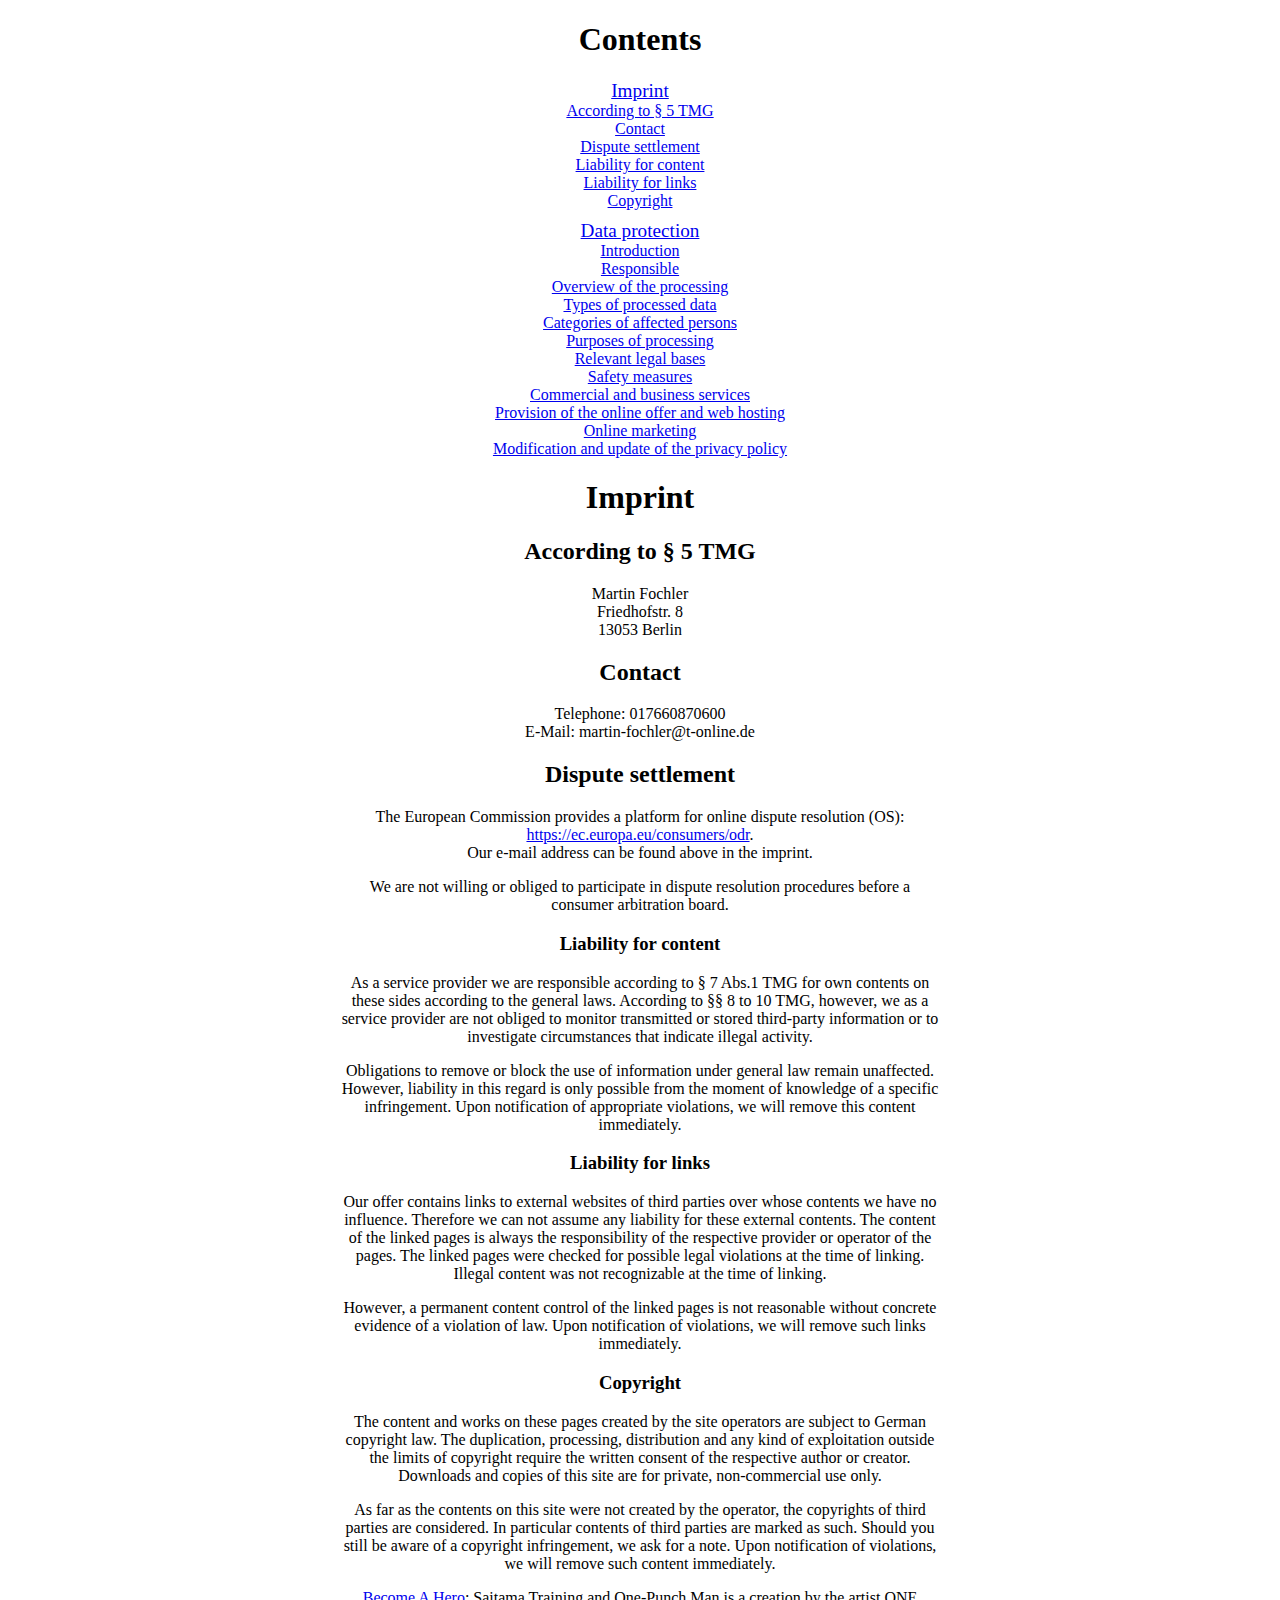
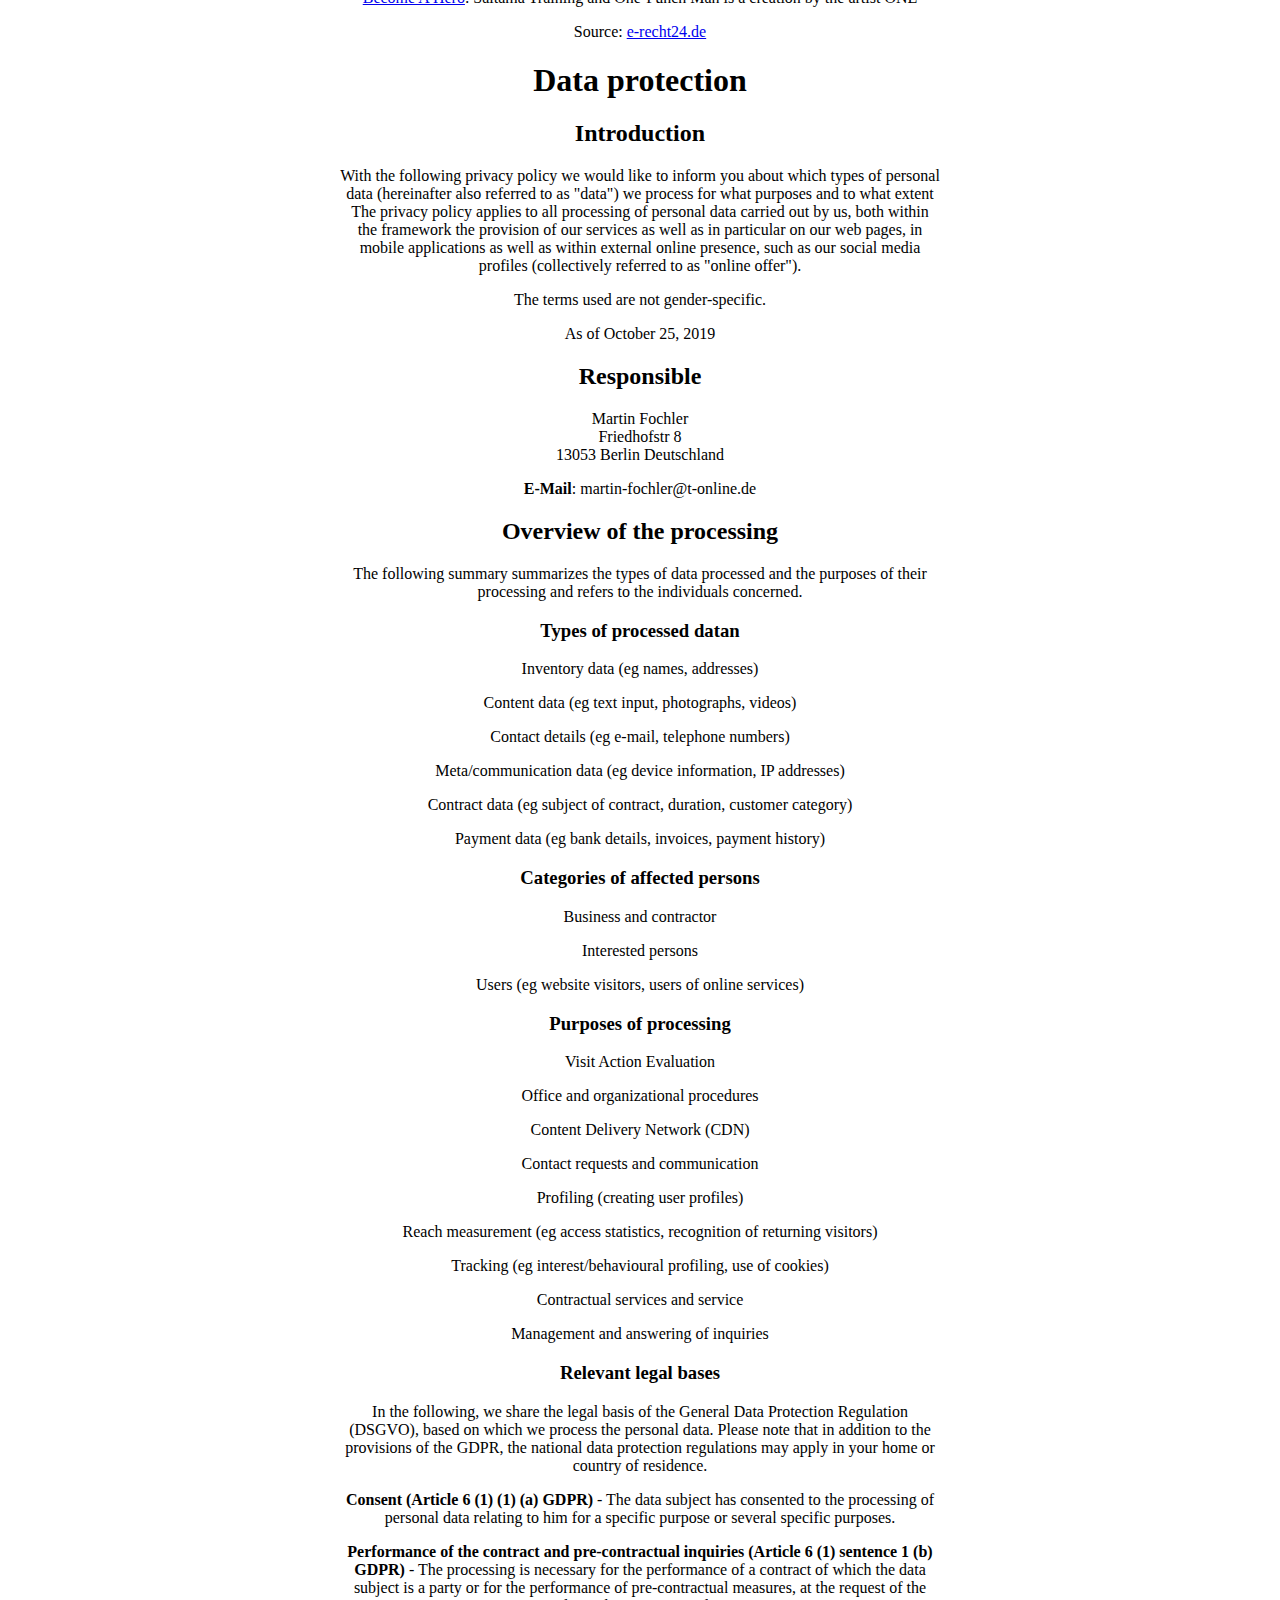
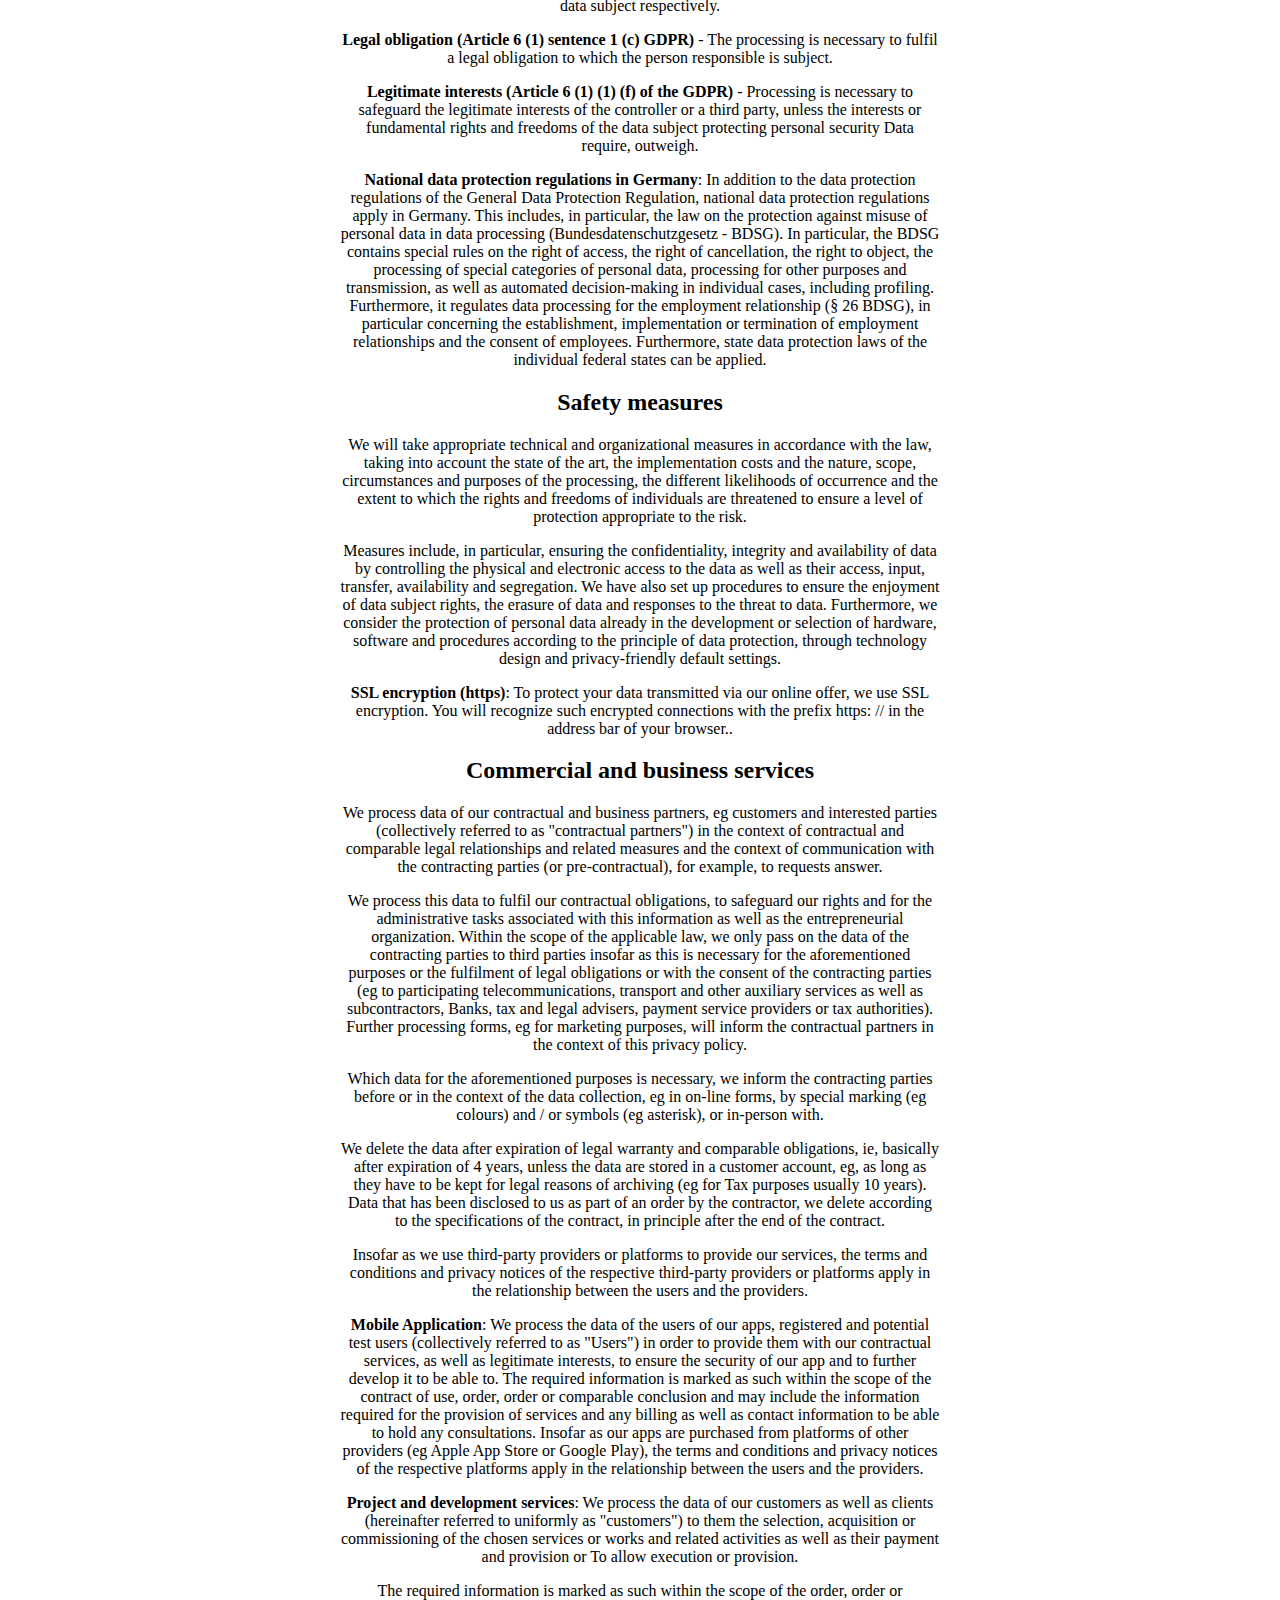
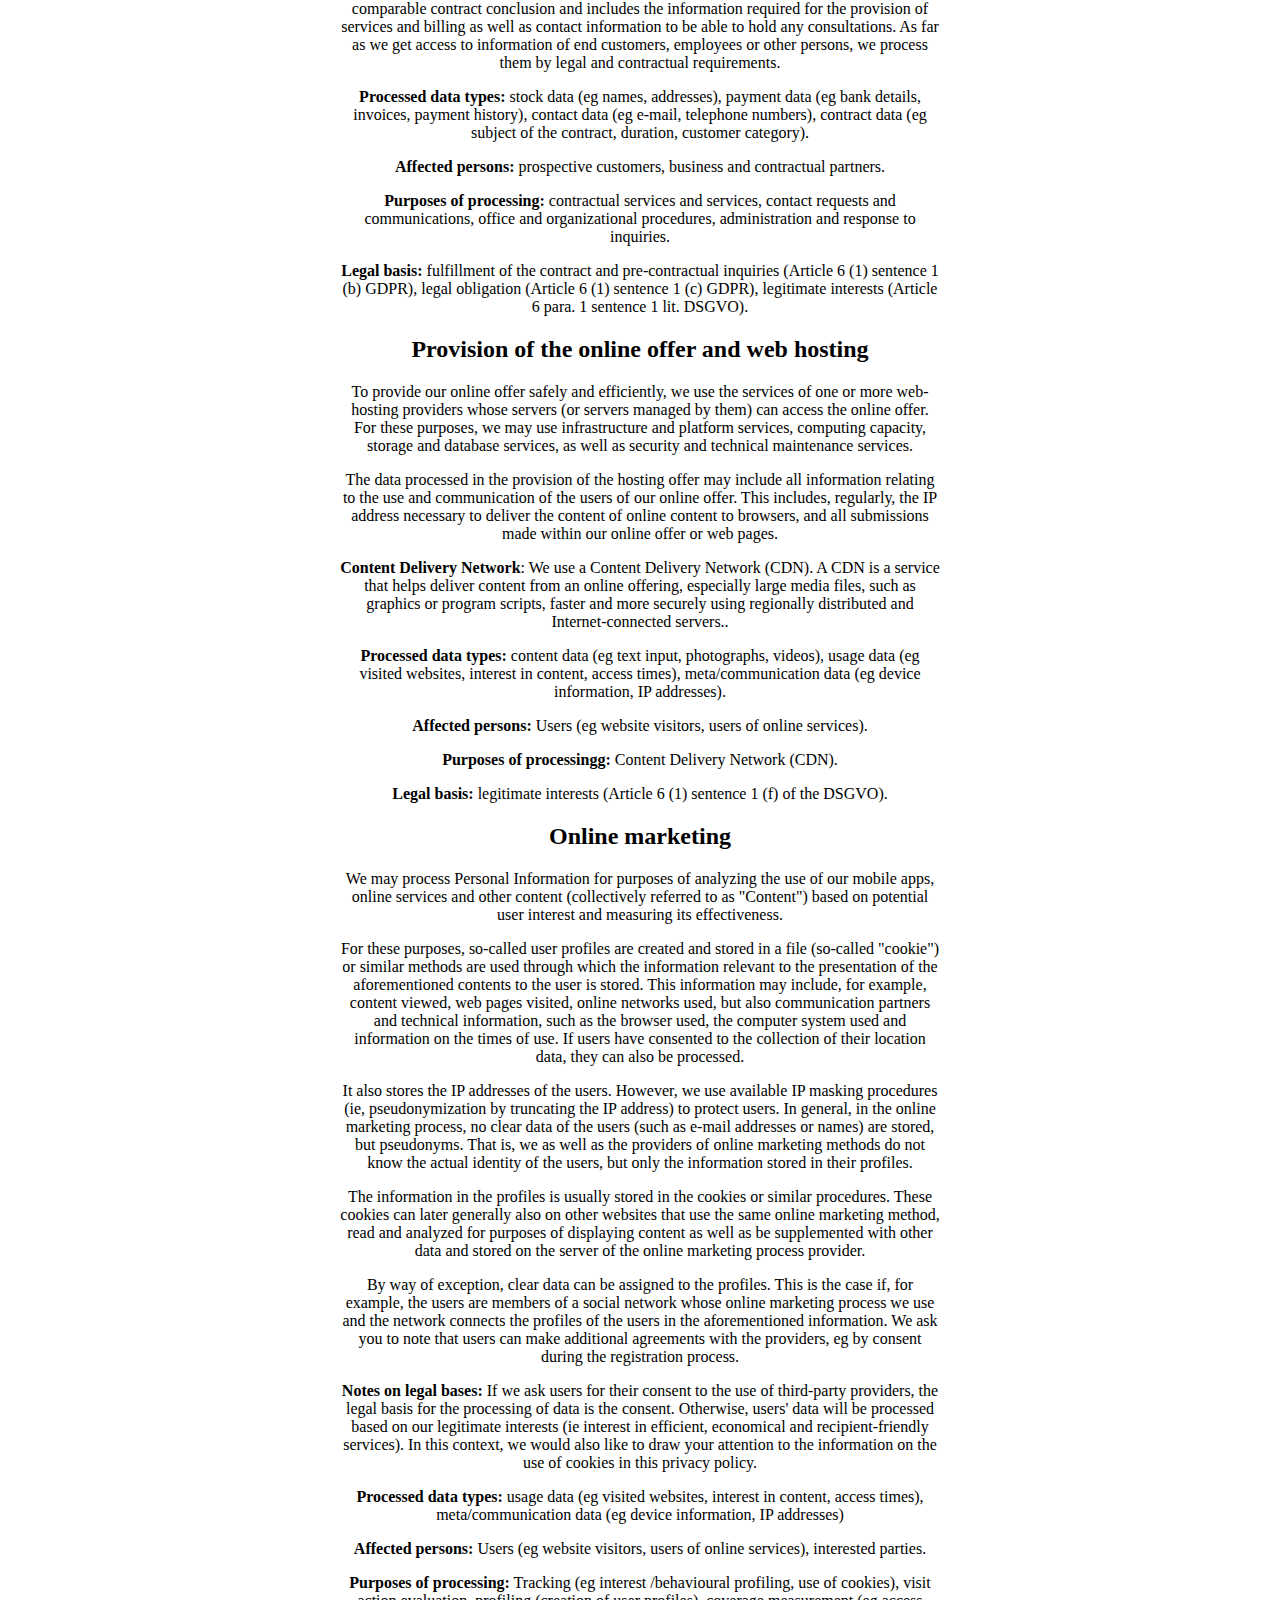
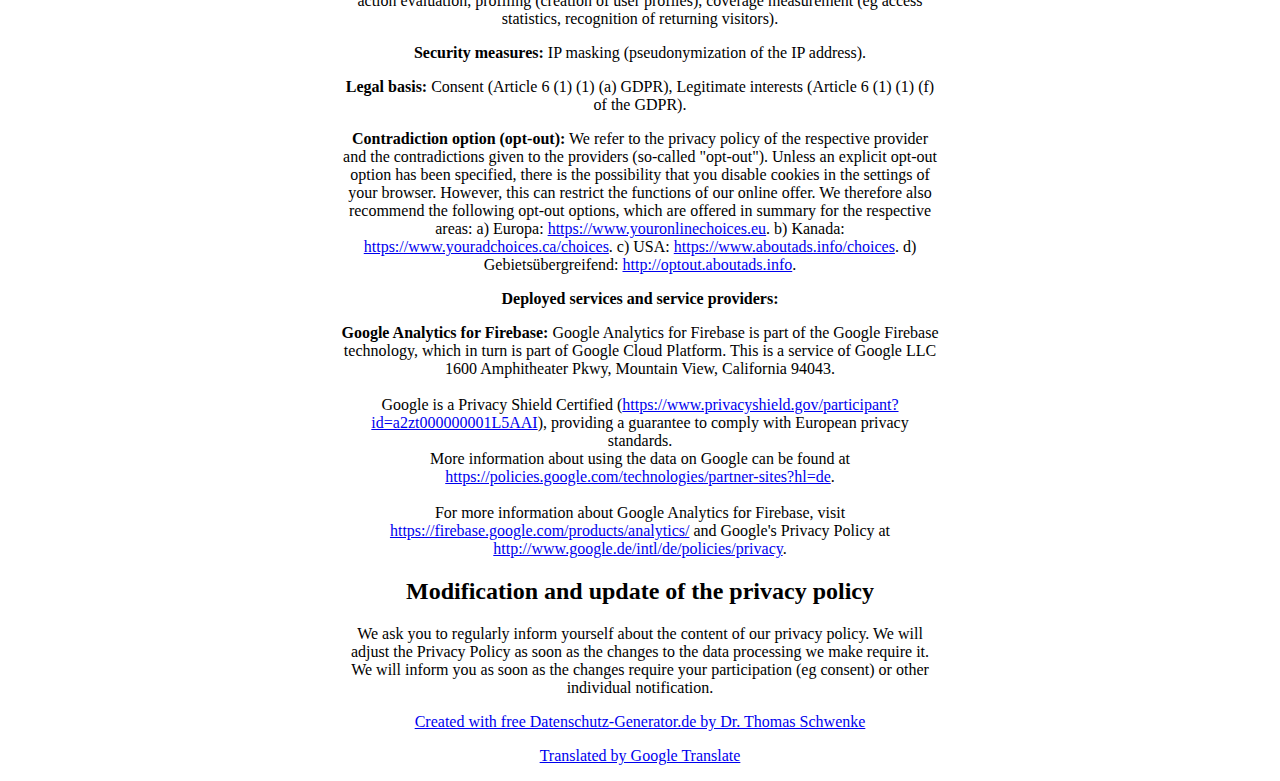
<file: imprint_en.html>
<!DOCTYPE html>
<html lang="en">

<head>
    <title>Imprint & Dataprotection</title>
    <meta charset="utf-8">
    <meta name="viewport" content="width=device-width, initial-scale=1, shrink-to-fit=no">
    <meta name="description" content="Imprint and dataprotection" />
    <meta name="keywords" content="imprint dataprotection" />
    <meta name="author" content="Martin Fochler" />
    <style>
        body {
            text-align: center;
            width: 70vw;
            max-width: 600px;
            margin: auto;
        }
        ul {
            list-style: none;
            /* margin-left: 0; */
            padding-left: 0;
        }
        body > ul.index > li {
            font-size: 1.2rem;
            margin-bottom: 10px;
        }
        body > ul.index > li > ul > li {
            font-size: 1rem;
        }
    </style>
</head>

<body>
    <h1>Contents</h1>
    <ul class="index">
        <li><a class="index-link" href="#i">Imprint</a>
            <ul>
                <li><a class="index-link" href="#i1">According to &sect; 5 TMG</a></li>
                <li><a class="index-link" href="#i2">Contact</a></li>
                <li><a class="index-link" href="#i3">Dispute settlement</a></li>
                <li><a class="index-link" href="#i31">Liability for content</a></li>
                <li><a class="index-link" href="#i32">Liability for links</a></li>
                <li><a class="index-link" href="#i33">Copyright</a></li>
            </ul>
        </li>
        <li><a class="index-link" href="#d"> Data protection</a>
            <ul>
                <li><a class="index-link" href="#d1"> Introduction</a></li>
                <li><a class="index-link" href="#d2"> Responsible</a></li>
                <li><a class="index-link" href="#d3"> Overview of the processing</a></li>
                <li><a class="index-link" href="#d31"> Types of processed data</a></li>
                <li><a class="index-link" href="#d32"> Categories of affected persons</a></li>
                <li><a class="index-link" href="#d33"> Purposes of processing</a></li>
                <li><a class="index-link" href="#d34"> Relevant legal bases</a></li>
                <li><a class="index-link" href="#d4"> Safety measures</a></li>
                <li><a class="index-link" href="#d5"> Commercial and business services</a></li>
                <li><a class="index-link" href="#d6"> Provision of the online offer and web hosting</a></li>
                <li><a class="index-link" href="#d7"> Online marketing</a></li>
                <li><a class="index-link" href="#d8"> Modification and update of the privacy policy</a></li>
            </ul>
        </li>
    </ul>

    <h1 id="i">Imprint</h1>

    <h2 id="i1">According to &sect; 5 TMG</h2>
    <p>Martin Fochler<br />
        Friedhofstr. 8<br />
        13053 Berlin</p>

    <h2 id="i2">Contact</h2>
    <p>Telephone: 017660870600<br />
        E-Mail: martin-fochler@t-online.de</p>

    <h2 id="i3">Dispute settlement</h2>
    <p>The European Commission provides a platform for online dispute resolution (OS): <a
            href="https://ec.europa.eu/consumers/odr" target="_blank"
            rel="noopener noreferrer">https://ec.europa.eu/consumers/odr</a>.<br /> Our e-mail address can be found above in the imprint.</p>

    <p>We are not willing or obliged to participate in dispute resolution procedures before a consumer arbitration board.</p>

    <h3 id="i31">Liability for content</h3>
    <p>As a service provider we are responsible according to § 7 Abs.1 TMG for own contents on these sides according to the general laws. According to §§ 8 to 10 TMG, however, we as a service provider are not obliged to monitor transmitted or stored third-party information or to investigate circumstances that indicate illegal activity.</p>
    <p>Obligations to remove or block the use of information under general law remain unaffected. However, liability in this regard is only possible from the moment of knowledge of a specific infringement. Upon notification of appropriate violations, we will remove this content immediately.</p>
    <h3 id="i32">Liability for links</h3>
    <p>Our offer contains links to external websites of third parties over whose contents we have no influence. Therefore we can not assume any liability for these external contents. The content of the linked pages is always the responsibility of the respective provider or operator of the pages. The linked pages were checked for possible legal violations at the time of linking. Illegal content was not recognizable at the time of linking.</p>
    <p>However, a permanent content control of the linked pages is not reasonable without concrete evidence of a violation of law. Upon notification of violations, we will remove such links immediately.</p>
    <h3 id="i33">Copyright</h3>
    <p>The content and works on these pages created by the site operators are subject to German copyright law. The duplication, processing, distribution and any kind of exploitation outside the limits of copyright require the written consent of the respective author or creator. Downloads and copies of this site are for private, non-commercial use only.</p>
    <p>As far as the contents on this site were not created by the operator, the copyrights of third parties are considered. In particular contents of third parties are marked as such. Should you still be aware of a copyright infringement, we ask for a note. Upon notification of violations, we will remove such content immediately.</p>

    <ul>
        <li><a href="https://mafo5.github.io/becomeAhero">Become A Hero</a>: Saitama Training and One-Punch Man is a creation by the artist ONE</li>
    </ul>
    <p>Source: <a href="https://www.e-recht24.de">e-recht24.de</a></p>

    <h1 id="d">Data protection</h1>
    <h2 id="d1">Introduction</h2>
    <p>With the following privacy policy we would like to inform you about which types of personal data (hereinafter also referred to as "data") we process for what purposes and to what extent The privacy policy applies to all processing of personal data carried out by us, both within the framework the provision of our services as well as in particular on our web pages, in mobile applications as well as within external online presence, such as our social media profiles (collectively referred to as "online offer").</p>
    <p>The terms used are not gender-specific.</p>
    <p>As of October 25, 2019</p>
    <h2 id="d2">Responsible</h2>
    <p>Martin Fochler<br>Friedhofstr 8<br>13053 Berlin Deutschland</p>
    <p><strong>E-Mail</strong>: martin-fochler@t-online.de</p>
    <h2 id="d3">Overview of the processing</h2>
    <p>The following summary summarizes the types of data processed and the purposes of their processing and refers to the individuals concerned.</p>
    <h3 id="d31">Types of processed datan</h3>
    <ul>
        <li>
            <p>Inventory data (eg names, addresses)</p>
        </li>
        <li>
            <p>Content data (eg text input, photographs, videos)</p>
        </li>
        <li>
            <p>Contact details (eg e-mail, telephone numbers)</p>
        </li>
        <li>
            <p>Meta/communication data (eg device information, IP addresses)</p>
        </li>
        <li>
            <p>Contract data (eg subject of contract, duration, customer category)</p>
        </li>
        <li>
            <p>Payment data (eg bank details, invoices, payment history)</p>
        </li>
    </ul>
    <h3 id="d32">Categories of affected persons</h3>
    <ul>
        <li>
            <p>Business and contractor</p>
        </li>
        <li>
            <p>Interested persons</p>
        </li>
        <li>
            <p>Users (eg website visitors, users of online services)</p>
        </li>
    </ul>
    <h3 id="d33">Purposes of processing</h3>
    <ul>
        <li>
            <p>Visit Action Evaluation</p>
        </li>
        <li>
            <p>Office and organizational procedures</p>
        </li>
        <li>
            <p>Content Delivery Network (CDN)</p>
        </li>
        <li>
            <p>Contact requests and communication</p>
        </li>
        <li>
            <p>Profiling (creating user profiles)</p>
        </li>
        <li>
            <p>Reach measurement (eg access statistics, recognition of returning visitors)</p>
        </li>
        <li>
            <p>Tracking (eg interest/behavioural profiling, use of cookies)</p>
        </li>
        <li>
            <p>Contractual services and service</p>
        </li>
        <li>
            <p>Management and answering of inquiries</p>
        </li>
    </ul>
    <h3 id="d34">Relevant legal bases</h3>
    <p>In the following, we share the legal basis of the General Data Protection Regulation (DSGVO), based on which we process the personal data. Please note that in addition to the provisions of the GDPR, the national data protection regulations may apply in your home or country of residence.</p>
    <ul>
        <li>
            <p><strong>Consent (Article 6 (1) (1) (a) GDPR)</strong> - The data subject has consented to the processing of personal data relating to him for a specific purpose or several specific purposes.</p>
        </li>
        <li>
            <p><strong>Performance of the contract and pre-contractual inquiries (Article 6 (1) sentence 1 (b) GDPR)</strong> - The processing is necessary for the performance of a contract of which the data subject is a party or for the performance of pre-contractual measures, at the request of the data subject respectively.</p>
        </li>
        <li>
            <p><strong>Legal obligation (Article 6 (1) sentence 1 (c) GDPR)</strong> - The processing is necessary to fulfil a legal obligation to which the person responsible is subject.</p>
        </li>
        <li>
            <p><strong>Legitimate interests (Article 6 (1) (1) (f) of the GDPR)</strong> - Processing is necessary to safeguard the legitimate interests of the controller or a third party, unless the interests or fundamental rights and freedoms of the data subject protecting personal security Data require, outweigh.</p>
        </li>
    </ul>
    <p><strong>National data protection regulations in Germany</strong>: In addition to the data protection regulations of the General Data Protection Regulation, national data protection regulations apply in Germany. This includes, in particular, the law on the protection against misuse of personal data in data processing (Bundesdatenschutzgesetz - BDSG). In particular, the BDSG contains special rules on the right of access, the right of cancellation, the right to object, the processing of special categories of personal data, processing for other purposes and transmission, as well as automated decision-making in individual cases, including profiling. Furthermore, it regulates data processing for the employment relationship (§ 26 BDSG), in particular concerning the establishment, implementation or termination of employment relationships and the consent of employees. Furthermore, state data protection laws of the individual federal states can be applied.</p>
    <h2 id="d4">Safety measures</h2>
    <p>We will take appropriate technical and organizational measures in accordance with the law, taking into account the state of the art, the implementation costs and the nature, scope, circumstances and purposes of the processing, the different likelihoods of occurrence and the extent to which the rights and freedoms of individuals are threatened to ensure a level of protection appropriate to the risk.</p>
    <p>Measures include, in particular, ensuring the confidentiality, integrity and availability of data by controlling the physical and electronic access to the data as well as their access, input, transfer, availability and segregation. We have also set up procedures to ensure the enjoyment of data subject rights, the erasure of data and responses to the threat to data. Furthermore, we consider the protection of personal data already in the development or selection of hardware, software and procedures according to the principle of data protection, through technology design and privacy-friendly default settings.</p>
    <p><strong>SSL encryption (https)</strong>: To protect your data transmitted via our online offer, we use SSL encryption. You will recognize such encrypted connections with the prefix https: // in the address bar of your browser..</p>
    <h2 id="d5">Commercial and business services</h2>
    <p>We process data of our contractual and business partners, eg customers and interested parties (collectively referred to as "contractual partners") in the context of contractual and comparable legal relationships and related measures and the context of communication with the contracting parties (or pre-contractual), for example, to requests answer.</p>
    <p>We process this data to fulfil our contractual obligations, to safeguard our rights and for the administrative tasks associated with this information as well as the entrepreneurial organization. Within the scope of the applicable law, we only pass on the data of the contracting parties to third parties insofar as this is necessary for the aforementioned purposes or the fulfilment of legal obligations or with the consent of the contracting parties (eg to participating telecommunications, transport and other auxiliary services as well as subcontractors, Banks, tax and legal advisers, payment service providers or tax authorities). Further processing forms, eg for marketing purposes, will inform the contractual partners in the context of this privacy policy.</p>
    <p>Which data for the aforementioned purposes is necessary, we inform the contracting parties before or in the context of the data collection, eg in on-line forms, by special marking (eg colours) and / or symbols (eg asterisk), or in-person with.</p>
    <p>We delete the data after expiration of legal warranty and comparable obligations, ie, basically after expiration of 4 years, unless the data are stored in a customer account, eg, as long as they have to be kept for legal reasons of archiving (eg for Tax purposes usually 10 years). Data that has been disclosed to us as part of an order by the contractor, we delete according to the specifications of the contract, in principle after the end of the contract.</p>
    <p>Insofar as we use third-party providers or platforms to provide our services, the terms and conditions and privacy notices of the respective third-party providers or platforms apply in the relationship between the users and the providers.</p>
    <p><strong>Mobile Application</strong>: We process the data of the users of our apps, registered and potential test users (collectively referred to as "Users") in order to provide them with our contractual services, as well as legitimate interests, to ensure the security of our app and to further develop it to be able to. The required information is marked as such within the scope of the contract of use, order, order or comparable conclusion and may include the information required for the provision of services and any billing as well as contact information to be able to hold any consultations. Insofar as our apps are purchased from platforms of other providers (eg Apple App Store or Google Play), the terms and conditions and privacy notices of the respective platforms apply in the relationship between the users and the providers.</p>
    <p><strong>Project and development services</strong>: We process the data of our customers as well as clients (hereinafter referred to uniformly as "customers") to them the selection, acquisition or commissioning of the chosen services or works and related activities as well as their payment and provision or To allow execution or provision.</p>
    <p>The required information is marked as such within the scope of the order, order or comparable contract conclusion and includes the information required for the provision of services and billing as well as contact information to be able to hold any consultations. As far as we get access to information of end customers, employees or other persons, we process them by legal and contractual requirements.</p>
    <ul class="m-elements">
        <li>
            <p><strong>Processed data types:</strong> stock data (eg names, addresses), payment data (eg bank details, invoices, payment history), contact data (eg e-mail, telephone numbers), contract data (eg subject of the contract, duration, customer category).</p>
        </li>
        <li>
            <p><strong>Affected persons:</strong> prospective customers, business and contractual partners.</p>
        </li>
        <li>
            <p><strong>Purposes of processing:</strong> contractual services and services, contact requests and communications, office and organizational procedures, administration and response to inquiries.</p>
        </li>
        <li>
            <p><strong>Legal basis:</strong> fulfillment of the contract and pre-contractual inquiries (Article 6 (1) sentence 1 (b) GDPR), legal obligation (Article 6 (1) sentence 1 (c) GDPR), legitimate interests (Article 6 para. 1 sentence 1 lit. DSGVO).</p>
        </li>
    </ul>
    <h2 id="d6">Provision of the online offer and web hosting</h2>
    <p>To provide our online offer safely and efficiently, we use the services of one or more web-hosting providers whose servers (or servers managed by them) can access the online offer. For these purposes, we may use infrastructure and platform services, computing capacity, storage and database services, as well as security and technical maintenance services.</p>
    <p>The data processed in the provision of the hosting offer may include all information relating to the use and communication of the users of our online offer. This includes, regularly, the IP address necessary to deliver the content of online content to browsers, and all submissions made within our online offer or web pages.</p>
    <p><strong>Content Delivery Network</strong>: We use a Content Delivery Network (CDN). A CDN is a service that helps deliver content from an online offering, especially large media files, such as graphics or program scripts, faster and more securely using regionally distributed and Internet-connected servers..</p>
    <ul class="m-elements">
        <li>
            <p><strong>Processed data types:</strong> content data (eg text input, photographs, videos), usage data (eg visited websites, interest in content, access times), meta/communication data (eg device information, IP addresses).</p>
        </li>
        <li>
            <p><strong>Affected persons:</strong> Users (eg website visitors, users of online services).</p>
        </li>
        <li>
            <p><strong>Purposes of processingg:</strong> Content Delivery Network (CDN).</p>
        </li>
        <li>
            <p><strong>Legal basis:</strong> legitimate interests (Article 6 (1) sentence 1 (f) of the DSGVO).</p>
        </li>
    </ul>
    <h2 id="d7">Online marketing</h2>
    <p>We may process Personal Information for purposes of analyzing the use of our mobile apps, online services and other content (collectively referred to as "Content") based on potential user interest and measuring its effectiveness.</p>
    <p>For these purposes, so-called user profiles are created and stored in a file (so-called "cookie") or similar methods are used through which the information relevant to the presentation of the aforementioned contents to the user is stored. This information may include, for example, content viewed, web pages visited, online networks used, but also communication partners and technical information, such as the browser used, the computer system used and information on the times of use. If users have consented to the collection of their location data, they can also be processed.</p>
    <p>It also stores the IP addresses of the users. However, we use available IP masking procedures (ie, pseudonymization by truncating the IP address) to protect users. In general, in the online marketing process, no clear data of the users (such as e-mail addresses or names) are stored, but pseudonyms. That is, we as well as the providers of online marketing methods do not know the actual identity of the users, but only the information stored in their profiles.</p>
    <p>The information in the profiles is usually stored in the cookies or similar procedures. These cookies can later generally also on other websites that use the same online marketing method, read and analyzed for purposes of displaying content as well as be supplemented with other data and stored on the server of the online marketing process provider.</p>
    <p>By way of exception, clear data can be assigned to the profiles. This is the case if, for example, the users are members of a social network whose online marketing process we use and the network connects the profiles of the users in the aforementioned information. We ask you to note that users can make additional agreements with the providers, eg by consent during the registration process.</p>
    <p><strong>Notes on legal bases:</strong> If we ask users for their consent to the use of third-party providers, the legal basis for the processing of data is the consent. Otherwise, users' data will be processed based on our legitimate interests (ie interest in efficient, economical and recipient-friendly services). In this context, we would also like to draw your attention to the information on the use of cookies in this privacy policy.</p>
    <ul class="m-elements">
        <li>
            <p><strong>Processed data types:</strong> usage data (eg visited websites, interest in content, access times), meta/communication data (eg device information, IP addresses)</p>
        </li>
        <li>
            <p><strong>Affected persons:</strong> Users (eg website visitors, users of online services), interested parties.</p>
        </li>
        <li>
            <p><strong>Purposes of processing:</strong> Tracking (eg interest /behavioural profiling, use of cookies), visit action evaluation, profiling (creation of user profiles), coverage measurement (eg access statistics, recognition of returning visitors).
            </p>
        </li>
        <li>
            <p><strong>Security measures:</strong> IP masking (pseudonymization of the IP address).</p>
        </li>
        <li>
            <p><strong>Legal basis:</strong> Consent (Article 6 (1) (1) (a) GDPR), Legitimate interests (Article 6 (1) (1) (f) of the GDPR).</p>
        </li>
        <li>
            <p><strong>Contradiction option (opt-out):</strong> We refer to the privacy policy of the respective provider and the contradictions given to the providers (so-called "opt-out"). Unless an explicit opt-out option has been specified, there is the possibility that you disable cookies in the settings of your browser. However, this can restrict the functions of our online offer. We therefore also recommend the following opt-out options, which are offered in summary for the respective areas:

                a) Europa: <a href="https://www.youronlinechoices.eu"
                    target="_blank">https://www.youronlinechoices.eu</a>.
                b) Kanada: <a href="https://www.youradchoices.ca/choices"
                    target="_blank">https://www.youradchoices.ca/choices</a>.
                c) USA: <a href="https://www.aboutads.info/choices"
                    target="_blank">https://www.aboutads.info/choices</a>.
                d) Gebietsübergreifend: <a href="http://optout.aboutads.info"
                    target="_blank">http://optout.aboutads.info</a>.</p>
        </li>
    </ul>
    <p><strong>Deployed services and service providers:</strong></p>
    <ul class="m-elements">
        <li>
            <p><strong>Google Analytics for Firebase:</strong> Google Analytics for Firebase is part of the Google Firebase technology, which in turn is part of Google Cloud Platform. This is a service of Google LLC 1600 Amphitheater Pkwy, Mountain View, California 94043.<br>
                <br>
                Google is a Privacy Shield Certified (<a href="https://www.privacyshield.gov/participant?id=a2zt000000001L5AAI">https://www.privacyshield.gov/participant?id=a2zt000000001L5AAI</a>), providing a guarantee to comply with European privacy standards.<br>
                More information about using the data on Google can be found at <a href="https://policies.google.com/technologies/partner-sites?hl=de">https://policies.google.com/technologies/partner-sites?hl=de</a>.<br>
                <br>
                For more information about Google Analytics for Firebase, visit <a href="https://firebase.google.com/products/analytics/">https://firebase.google.com/products/analytics/</a> and Google's Privacy Policy at <a href="http://www.google.de/intl/de/policies/privacy">http://www.google.de/intl/de/policies/privacy</a>.</p>
        </li>
    </ul>
    <h2 id="d8">Modification and update of the privacy policy</h2>
    <p>We ask you to regularly inform yourself about the content of our privacy policy. We will adjust the Privacy Policy as soon as the changes to the data processing we make require it. We will inform you as soon as the changes require your participation (eg consent) or other individual notification.</p>
    <p class="seal"><a href="https://datenschutz-generator.de/?l=de"
            title="Rechtstext von Dr. Schwenke - für weitere Informationen bitte anklicken." target="_blank">Created with free Datenschutz-Generator.de by Dr. Thomas Schwenke</a></p>
    <p class="seal"><a href="http://translate.google.com/" target="_blank">Translated by Google Translate</a></p>
</body>

</html>
</file>
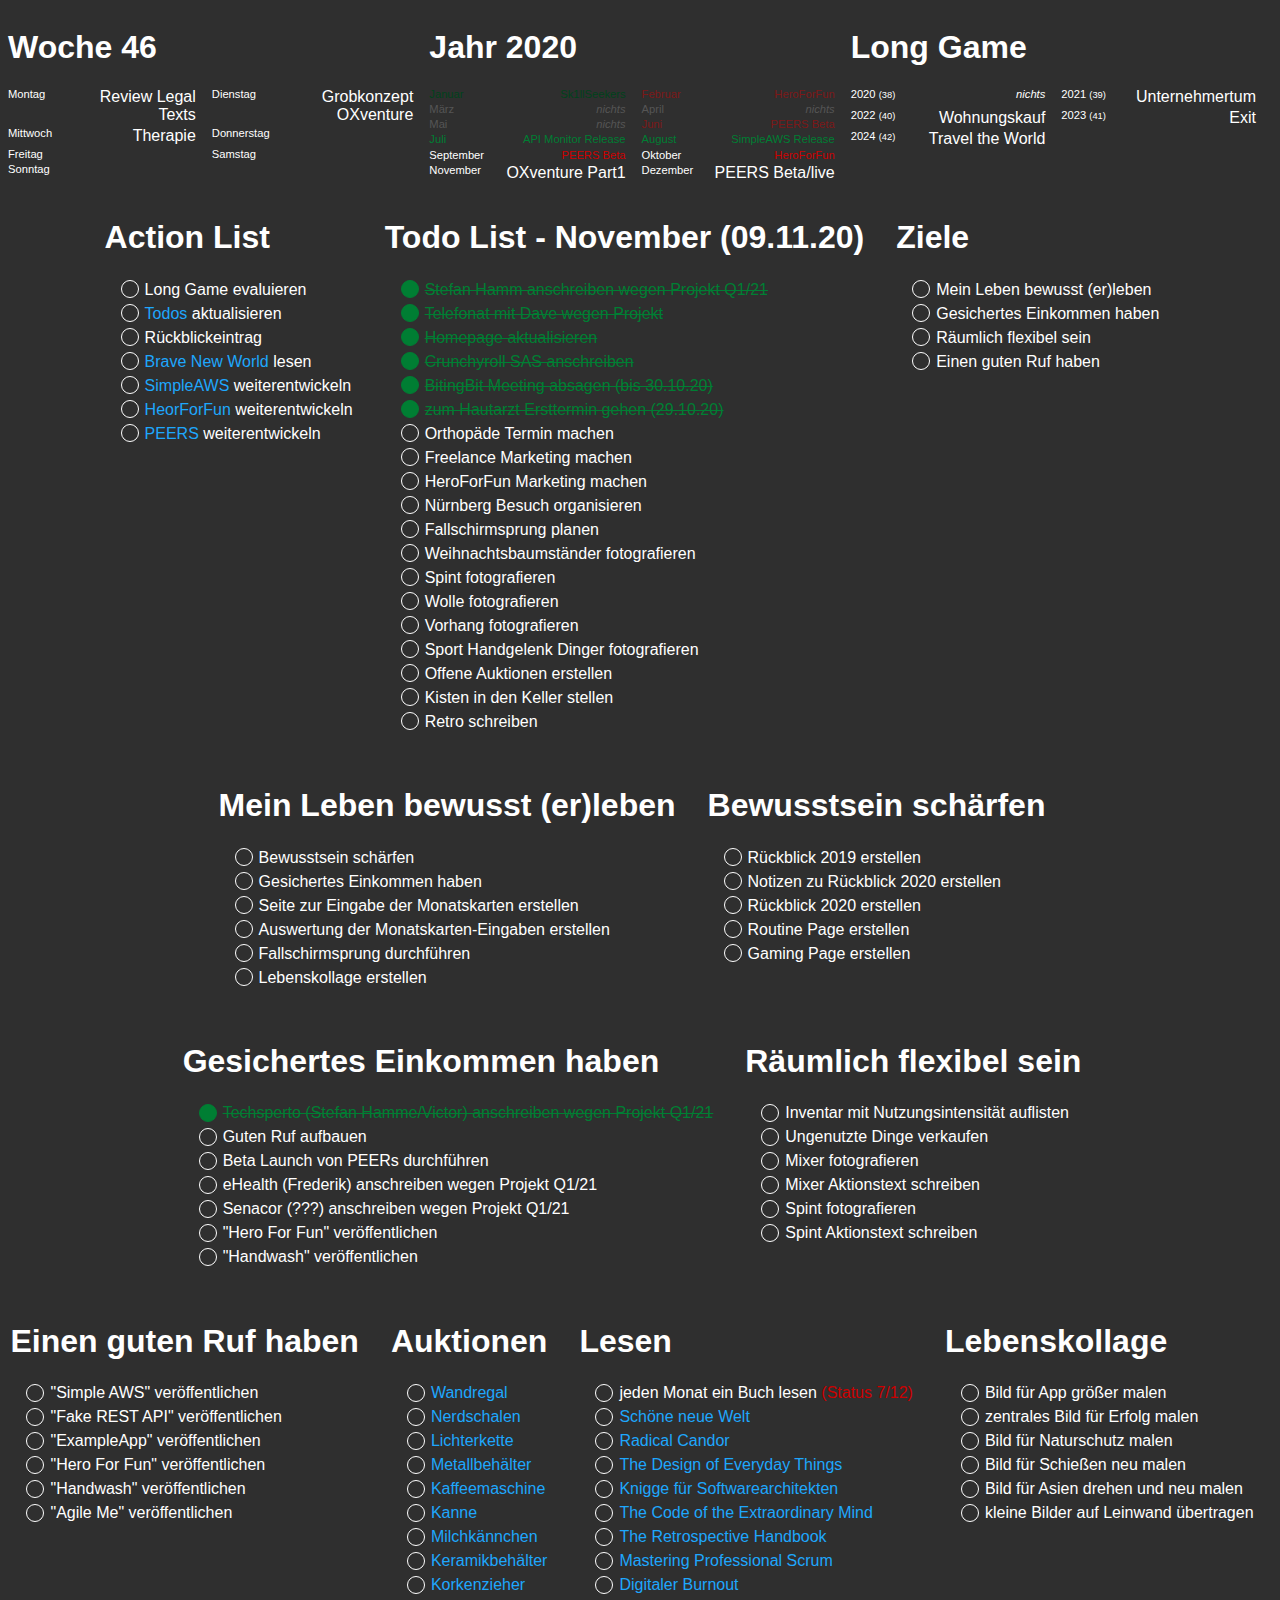
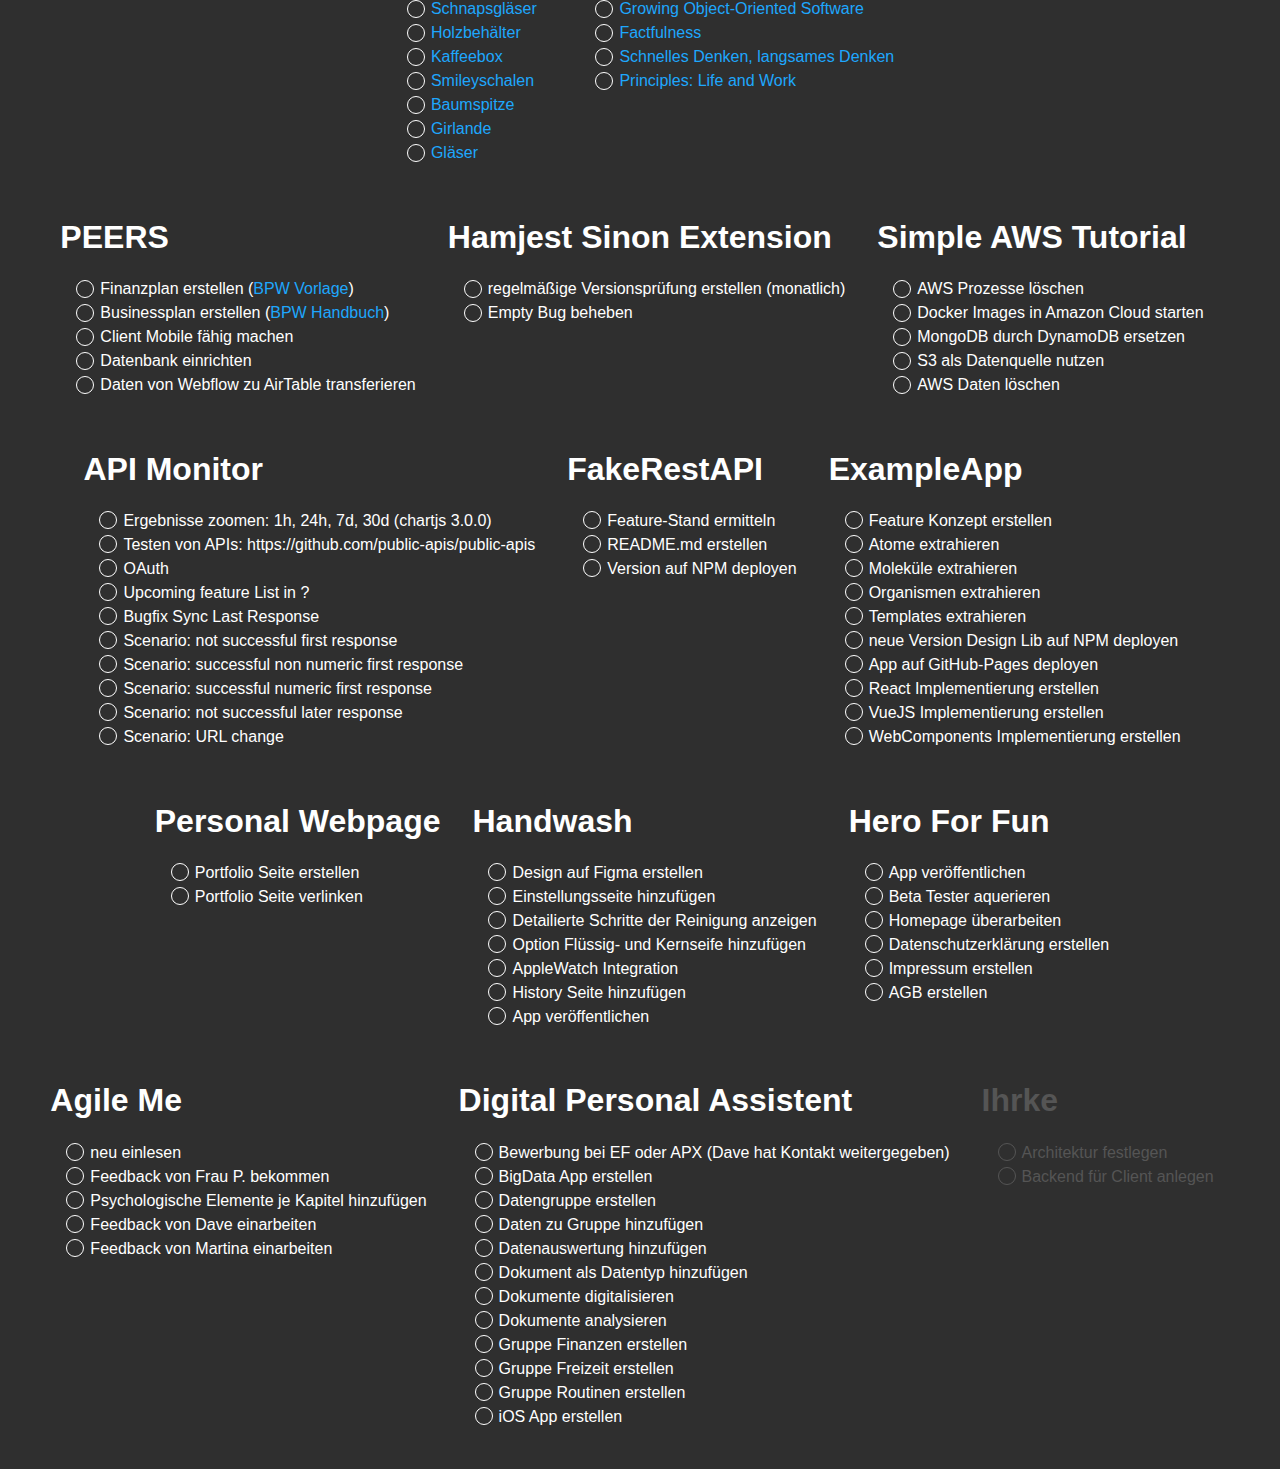
<file: overview.html>
<!DOCTYPE html>
<html>
    <head>
        <meta charset="utf-8">
        <meta lang="en">
        <title>MaFo5 - Project Overview</title>
        <meta name="description" content="These are my current projects.">
        <meta name="viewport" content="width=device-width, initial-scale=1.0">
        <link rel="stylesheet" href="stylesheets/dark.css" />
        <style>
            body {
                --color-success-darker: #00421b;
                --color-success: #007E33;
                --color-success-lighter: #00C851;
                --color-fail-darker: #cc000080;
                --color-fail: #CC0000;
                --color-fail-lighter: #FF4444;
                --color-disabled: #555555;
                align-content: start;
                animation: start;
                display: flex;
                font-family: Impact, Charcoal, sans-serif;
                grid-auto-columns: max-content;
                grid-column-gap: 1rem;
                grid-template-columns: auto auto;
                justify-content: center;
                flex-wrap: wrap;
            }

            header {
                width: 100%;
                display: grid;
                justify-content: center;
            }

            dl, dt, dd {
                list-style: none;
                margin: 0;
                padding: 0;
                display: block
            }

            dl {
                display: grid;
                justify-content: center;
                grid-template-columns: max-content 1fr;
                grid-column-gap: 1rem;
                grid-row-gap: 0.2rem;
            }
            dd {
                justify-self: end;
                text-align: end;
            }
            dt, dd.empty, dd.done, dd.fail, dd.onHold {
                font-size: 0.7rem;
            }

            section {
                margin: 0 1rem 1rem 0;
            }

            ul {
                padding-left: 1rem;
            }

            li {
                line-height: 1.5rem;
                list-style: none;
                padding-left: 1.5rem;
                position: relative;
            }

            li::before {
                border-radius: 1em;
                border: 0.1rem solid white;
                content: ' ';
                display: inline-block;
                height: 1rem;
                left: 0;
                position: absolute;
                top: 0.15em;
                width: 1rem;
            }
            .success, .success a, .done, .done a {
                color: var(--color-success);
            }
            .fail, .fail a {
                color: var(--color-fail);
            }
            li.done, li.done a {
                color: var(--color-success);
                text-decoration: line-through;
            }
            li.done::before {
                border-color: var(--color-success);
                background-color: var(--color-success);
                color: black;
            }

            li.fail, li.fail a {
                color: var(--color-fail);
                text-decoration: line-through;
            }
            li.fail::before {
                border-color: var(--color-fail);
                background-color: var(--color-fail);
                color: black;
            }

            .onHold, .past {
                color: var(--color-disabled);
                border-color: var(--color-disabled);
            }
            li.onHold::before, .onHold li::before {
                border-color: var(--color-disabled);
            }
            .onHold.done, .onHold li.done {
                color: var(--color-success-darker);
            }
            .onHold.fail {
                color: var(--color-fail-darker);
            }
            li.onHold.done::before, .onHold li.done::before {
                border-color: var(--color-success-darker);
                background-color: var(--color-success-darker);
            }
            .empty {
                font-style: italic;
            }

            .hideDone.done, .hideDone .done {
                display: none;
            }

            @media screen and (min-width: 500px) {
                dl {
                    grid-template-columns: max-content 1fr max-content 1fr;
                }
            }

            @media screen and (min-width: 700px) {
                header {
                    grid-template-columns: 1fr 1fr 1fr;
                }
                dl {
                    grid-template-columns: max-content 1fr;
                }
            }

            @media screen and (min-width: 1000px) {
                header {
                    grid-template-columns: 1fr 1fr 1fr;
                }
                dl {
                    grid-template-columns: max-content 1fr max-content 1fr;
                }
            }
        </style>
    </head>
    <body>
        <header>
            <section>
                <h1>Woche 46</h1>
                <dl>
                    <dt class="">Montag</dt>
                    <dd class="">Review Legal Texts</dd>
                    <dt class="">Dienstag</dt>
                    <dd class="">Grobkonzept OXventure</dd>
                    <dt class="">Mittwoch</dt>
                    <dd class="">Therapie</dd>
                    <dt class="">Donnerstag</dt>
                    <dd class=""></dd>
                    <dt class="">Freitag</dt>
                    <dd class=""></dd>
                    <dt class="">Samstag</dt>
                    <dd class=""></dd>
                    <dt class="">Sonntag</dt>
                    <dd class=""></dd>
                </dl>
            </section>
            <section id="year">
                <h1>Jahr 2020</h1>
                <dl>
                    <dt class="done">Januar</dt>
                    <dd class="done">Sk1llSeekers</dd>
                    <dt class="fail">Februar</dt>
                    <dd class="fail">HeroForFun</dd>
                    <dt class="">März</dt>
                    <dd class="empty">nichts</dd>
                    <dt class="">April</dt>
                    <dd class="empty">nichts</dd>
                    <dt class="">Mai</dt>
                    <dd class="empty">nichts</dd>
                    <dt class="fail">Juni</dt>
                    <dd class="fail">PEERS Beta</dd>
                    <dt class="done">Juli</dt>
                    <dd class="done">API Monitor Release</dd>
                    <dt class="done">August</dt>
                    <dd class="done">SimpleAWS Release</dd>
                    <dt>September</dt>
                    <dd class="fail">PEERS Beta</dd>
                    <dt>Oktober</dt>
                    <dd class="fail">HeroForFun</dd>
                    <dt>November</dt>
                    <dd class="">OXventure Part1</dd>
                    <dt>Dezember</dt>
                    <dd class="">PEERS Beta/live</dd>
                </dl>
            </section>
            <section>
                <h1>Long Game</h1>
                <dl>
                    <dt>2020 <small>(38)</small></dt>
                    <dd class="empty">nichts</dd>
                    <dt>2021 <small>(39)</small></dt>
                    <dd class="">Unternehmertum</dd>
                    <dt>2022 <small>(40)</small></dt>
                    <dd class="">Wohnungskauf</dd>
                    <dt>2023 <small>(41)</small></dt>
                    <dd class="">Exit</dd>
                    <dt>2024 <small>(42)</small></dt>
                    <dd class="">Travel the World</dd>
                </dl>
            </section>
        </header>
        <section>
            <h1>Action List</h1>
            <ul>
                <li>Long Game evaluieren</li>
                <li><a href="https://mafo5.github.io/overview.html">Todos</a> aktualisieren</li>
                <li>Rückblickeintrag</li>
                <li><a href="#">Brave New World</a> lesen</li>
                <li><a href="https://github.com/mafo5/simpleAWS">SimpleAWS</a> weiterentwickeln</li>
                <li><a href="https://github.com/mafo5/becomeAhero">HeorForFun</a> weiterentwickeln</li>
                <li><a href="https://peers-mentoring.webflow.io/">PEERS</a> weiterentwickeln</li>
                <!-- FIXME: On Hold: <li>Ihrke weiterentwickeln</li> -->
            </ul>
        </section>
        <section>
            <h1>Todo List - November (09.11.20)</h1>
            <ul>
                <li class="done">Stefan Hamm anschreiben wegen Projekt Q1/21</li>
                <li class="done">Telefonat mit Dave wegen Projekt</li>
                <li class="done">Homepage aktualisieren</li>
                <li class="done">Crunchyroll SAS anschreiben</li>
                <li class="done">BitingBit Meeting absagen (bis 30.10.20)</li>
                <li class="done">zum Hautarzt Ersttermin gehen (29.10.20)</li>
                <li>Orthopäde Termin machen</li>
                <li>Freelance Marketing machen</li>
                <li>HeroForFun Marketing machen</li>
                <li>Nürnberg Besuch organisieren</li>
                <li>Fallschirmsprung planen</li>
                <li>Weihnachtsbaumständer fotografieren</li>
                <li>Spint fotografieren</li>
                <li>Wolle fotografieren</li>
                <li>Vorhang fotografieren</li>
                <li>Sport Handgelenk Dinger fotografieren</li>
                <li>Offene Auktionen erstellen</li>
                <li>Kisten in den Keller stellen</li>
                <li>Retro schreiben</li>
            </ul>
        </section>
        <section>
            <h1>Ziele</h1>
            <ul>
                <li>Mein Leben bewusst (er)leben</li>
                <li>Gesichertes Einkommen haben</li>
                <li>Räumlich flexibel sein</li>
                <li>Einen guten Ruf haben</li>
            </ul>
        </section>
        <section>
            <h1>Mein Leben bewusst (er)leben</h1>
            <ul>
                <li>Bewusstsein schärfen</li>
                <li>Gesichertes Einkommen haben</li>
                <li>Seite zur Eingabe der Monatskarten erstellen</li>
                <li>Auswertung der Monatskarten-Eingaben erstellen</li>
                <li>Fallschirmsprung durchführen</li>
                <li>Lebenskollage erstellen</li>
            </ul>
        </section>
        <section class="hideDone">
            <h1>Bewusstsein schärfen</h1>
            <ul>
                <li class="done">Overview Page erstellen</li>
                <li>Rückblick 2019 erstellen</li>
                <li>Notizen zu Rückblick 2020 erstellen</li>
                <li>Rückblick 2020 erstellen</li>
                <li>Routine Page erstellen</li>
                <li>Gaming Page erstellen</li>
            </ul>
        </section>
        <section>
            <h1>Gesichertes Einkommen haben</h1>
            <ul>
                <li class="done">Techsperto (Stefan Hamme/Victor) anschreiben wegen Projekt Q1/21</li>
                <li>Guten Ruf aufbauen</li>
                <li>Beta Launch von PEERs durchführen</li>
                <li>eHealth (Frederik) anschreiben wegen Projekt Q1/21</li>
                <li>Senacor (???) anschreiben wegen Projekt Q1/21</li>
                <li>"Hero For Fun" veröffentlichen</li>
                <li>"Handwash" veröffentlichen</li>
            </ul>
        </section>
        <section>
            <h1>Räumlich flexibel sein</h1>
            <ul>
                <li>Inventar mit Nutzungsintensität auflisten</li>
                <li>Ungenutzte Dinge verkaufen</li>
                <li>Mixer fotografieren</li>
                <li>Mixer Aktionstext schreiben</li>
                <li>Spint fotografieren</li>
                <li>Spint Aktionstext schreiben</li>
            </ul>
        </section>
        <section class="hideDone">
            <h1>Einen guten Ruf haben</h1>
            <ul>
                <li class="done">API Monitor veröffentlichen</li>
                <li>"Simple AWS" veröffentlichen</li>
                <li>"Fake REST API" veröffentlichen</li>
                <li>"ExampleApp" veröffentlichen</li>
                <li>"Hero For Fun" veröffentlichen</li>
                <li>"Handwash" veröffentlichen</li>
                <li>"Agile Me" veröffentlichen</li>
            </ul>
        </section>
        <section>
            <h1>Auktionen</h1>
            <ul>
                <li><a href="https://www.ebay-kleinanzeigen.de/s-anzeige/wandregal-slim-livingboard-30-x-25-x-1-9-cm/1216602399-88-3357">Wandregal</a></li>
                <li><a href="https://www.ebay-kleinanzeigen.de/s-anzeige/3-nerdy-schalen-ctrl-alt-del/1325902858-246-3357">Nerdschalen</a></li>
                <li><a href="https://www.ebay-kleinanzeigen.de/s-anzeige/weihnachtsschmuck-lichterkette-led/1216649875-246-3357">Lichterkette</a></li>
                <li><a href="https://www.ebay-kleinanzeigen.de/s-anzeige/metallbehaelter-mit-kaffeebild/1325913093-86-3357">Metallbehälter</a></li>
                <li><a href="https://www.ebay-kleinanzeigen.de/s-anzeige/ein-tassen-kaffeemaschine/1325915875-86-33577">Kaffeemaschine</a></li>
                <li><a href="https://www.ebay-kleinanzeigen.de/s-anzeige/deko-kanne/1325914594-86-3357">Kanne</a></li>
                <li><a href="https://www.ebay-kleinanzeigen.de/s-anzeige/milchkaenchen-aus-keramik/1325910333-86-3357">Milchkännchen</a></li>
                <li><a href="https://www.ebay-kleinanzeigen.de/s-anzeige/keramikbehaelter/1325909392-86-3357">Keramikbehälter</a></li>
                <li><a href="https://www.ebay-kleinanzeigen.de/s-anzeige/automatischer-korkenzieher/1325908098-86-3357">Korkenzieher</a></li>
                <li><a href="https://www.ebay-kleinanzeigen.de/s-anzeige/6-schnapsglaeser-mit-afrikabildern/1325906156-86-3357">Schnapsgläser</a></li>
                <li><a href="https://www.ebay-kleinanzeigen.de/s-anzeige/2-holzbehaelter-mit-kunststoffeinsatz/1325904655-86-3357">Holzbehälter</a></li>
                <li><a href="https://www.ebay-kleinanzeigen.de/s-anzeige/kaffeebox-mit-kaffeemass/1325901353-86-3357">Kaffeebox</a></li>
                <li><a href="https://www.ebay-kleinanzeigen.de/s-anzeige/4-smiley-schalen/1325899100-86-3357">Smileyschalen</a></li>
                <li><a href="https://www.ebay-kleinanzeigen.de/s-anzeige/weihnachtsschmuck-baumspitze-silbern/1216656246-246-3357">Baumspitze</a></li>
                <li><a href="https://www.ebay-kleinanzeigen.de/s-anzeige/weihnachtsschmuck-girlande-schneeflocke-ca-8m/1216639628-246-3357">Girlande</a></li>
                <li><a href="https://www.ebay-kleinanzeigen.de/s-anzeige/glaeserset-mit-17-glaesern/1325917073-86-3357">Gläser</a></li>
            </ul>
        </section>
        <section class="hideDone">
            <h1>Lesen</h1>
            <ul>
                <li class="done"><a href="https://www.amazon.de/Keine-gro%C3%9Fe-Sache-Unternehmen-verwirklicht/dp/3453650069">keine große Sache</a></li>
                <li>jeden Monat ein Buch lesen <span class="fail">(Status 7/12)</span></li>
                <li><a href="https://www.amazon.de/dp/3596905737">Schöne neue Welt</a></li>
                <li><a href="https://www.amazon.de/Radical-Candor-Revised-Updated-Saying/dp/1529038340">Radical Candor</a></li>
                <li><a href="https://www.amazon.de/Design-Everyday-Things-Revised-Expanded/dp/0465050654">The Design of Everyday Things</a></li>
                <li><a href="https://www.amazon.de/Knigge-f%C3%BCr-Softwarearchitekten-Peter-Hruschka/dp/3868028064">Knigge für Softwarearchitekten</a></li>
                <li><a href="https://www.amazon.de/gp/product/1623367581">The Code of the Extraordinary Mind</a></li>
                <li><a href="https://www.amazon.de/gp/product/1480247871">The Retrospective Handbook</a></li>
                <li><a href="https://www.amazon.de/gp/product/0134841522">Mastering Professional Scrum</a></li>
                <li><a href="https://www.amazon.de/gp/product/3426276704">Digitaler Burnout</a></li>
                <li><a href="https://www.amazon.de/gp/product/0321503627">Growing Object-Oriented Software</a></li>
                <li><a href="https://www.amazon.de/gp/product/3548060412">Factfulness</a></li>
                <li><a href="https://www.amazon.de/gp/product/3328100342">Schnelles Denken, langsames Denken</a></li>
                <li><a href="https://www.amazon.de/gp/product/1501124021">Principles: Life and Work</a></li>
            </ul>
        </section>
        <section class="hideDone">
            <h1>Lebenskollage</h1>
            <ul>
                <li class="done">Martina wegen Feedback/Todos fragen</li>
                <li>Bild für App größer malen</li>
                <li>zentrales Bild für Erfolg malen</li>
                <li>Bild für Naturschutz malen</li>
                <li>Bild für Schießen neu malen</li>
                <li>Bild für Asien drehen und neu malen</li>
                <li>kleine Bilder auf Leinwand übertragen</li>
            </ul>
        </section>
        <section class="hideDone">
            <h1>PEERS</h1>
            <ul>
                <li>Finanzplan erstellen (<a href="https://www.b-p-w.de/de/downloads/vorlagen/">BPW Vorlage</a>)</li>
                <li>Businessplan erstellen (<a href="https://www.b-p-w.de/de/downloads/handbuch/">BPW Handbuch</a>)</li>
                <li>Client Mobile fähig machen</li>
                <li>Datenbank einrichten</li>
                <li>Daten von Webflow zu AirTable transferieren</li>
            </ul>
        </section>
        <section>
            <h1>Hamjest Sinon Extension</h1>
            <ul>
                <li>regelmäßige Versionsprüfung erstellen (monatlich)</li>
                <li>Empty Bug beheben</li>
            </ul>
        </section>
        <section class="hideDone">
            <h1>Simple AWS Tutorial</h1>
            <ul>
                <li class="done">App erstellen</li>
                <li class="done">GitHub Actions anlegen</li>
                <li class="done">Docker Images erstellen</li>
                <li class="done">Docker Images zu Amazon transferieren</li>
                <li class="done"><a href="https://github.com/nyaascii/package-version/issues/3">Bug VersionTag</a> lösen</li>
                <li>AWS Prozesse löschen</li>
                <li>Docker Images in Amazon Cloud starten</li>
                <li>MongoDB durch DynamoDB ersetzen</li>
                <li>S3 als Datenquelle nutzen</li>
                <li>AWS Daten löschen</li>
            </ul>
        </section>
        <section class="hideDone">
            <h1>API Monitor</h1>
            <ul>
                <li class="done">API aufrufen</li>
                <li class="done">Action zum API Call erzeugen</li>
                <li class="done">API Call Ergebnis abspeichern</li>
                <li class="done">API Call im Interval abrufen</li>
                <li class="done">Liste von Konfigurationen darstellen</li>
                <li class="done">Ergebnisse darstellen</li>
                <li class="done">Konfiguration darstellen</li>
                <li class="done">Konfiguration ändern</li>
                <li class="done">List View designen</li>
                <li class="done">Tests Preview</li>
                <li class="done">Bug Github Diagram lösen</li>
                <li class="done">Tests Details</li>
                <li class="done">Konfigurationsbearbeitung designen</li>
                <li class="done">Back Button einbauen</li>
                <li class="done">Konfiguration speichern beim Testen</li>
                <li class="done">Konfiguration per URL erzeugen</li>
                <li class="done">Indicator</li>
                <li class="done">clear storage button</li>
                <li class="done">Save As JSON</li>
                <li class="done">Load from JSON</li>
                <li class="done">info modal</li>
                <li class="done">Response Details</li>
                <li class="done">download local proxy</li>
                <li class="done">Release 1.0.0</li>
                <li>Ergebnisse zoomen: 1h, 24h, 7d, 30d (chartjs 3.0.0)</li>
                <li>Testen von APIs: https://github.com/public-apis/public-apis</li>
                <li>OAuth</li>
                <li>Upcoming feature List in ?</li>
                <li>Bugfix Sync Last Response</li>
                <li>Scenario: not successful first response</li>
                <li>Scenario: successful non numeric first response</li>
                <li>Scenario: successful numeric first response</li>
                <li>Scenario: not successful later response</li>
                <li>Scenario: URL change</li>
            </ul>
        </section>
        <section class="hideDone">
            <h1>FakeRestAPI</h1>
            <ul>
                <li>Feature-Stand ermitteln</li>
                <li>README.md erstellen</li>
                <li>Version auf NPM deployen</li>
            </ul>
        </section>
        <section class="hideDone">
            <h1>ExampleApp</h1>
            <ul>
                <li>Feature Konzept erstellen</li>
                <li>Atome extrahieren</li>
                <li>Moleküle extrahieren</li>
                <li>Organismen extrahieren</li>
                <li>Templates extrahieren</li>
                <li>neue Version Design Lib auf NPM deployen</li>
                <li>App auf GitHub-Pages deployen</li>
                <li>React Implementierung erstellen</li>
                <li>VueJS Implementierung erstellen</li>
                <li>WebComponents Implementierung erstellen</li>
            </ul>
        </section class="hideDone">
        <section class="hideDone">
            <h1>Personal Webpage</h1>
            <ul>
                <li class="done">Zur PR Seite umbauen</li>
                <li class="done">Contact: Kanäle identifizieren</li>
                <li>Portfolio Seite erstellen</li>
                <li>Portfolio Seite verlinken</li>
            </ul>
        </section>
        <section class="hideDone">
            <h1>Handwash</h1>
            <ul>
                <li>Design auf Figma erstellen</li>
                <li>Einstellungsseite hinzufügen</li>
                <li>Detailierte Schritte der Reinigung anzeigen</li>
                <li>Option Flüssig- und Kernseife hinzufügen</li>
                <li>AppleWatch Integration</li>
                <li>History Seite hinzufügen</li>
                <li>App veröffentlichen</li>
            </ul>
        </section>
        <section class="hideDone">
            <h1>Hero For Fun</h1>
            <ul>
                <li class="done">Homepage URL sichern</li>
                <li class="done">Crunchyroll SAS anschreiben wegen Rechte</li>
                <li class="done">Instagram Account erstellen</li>
                <li>App veröffentlichen</li>
                <li>Beta Tester aquerieren</li>
                <li>Homepage überarbeiten</li>
                <li>Datenschutzerklärung erstellen</li>
                <li>Impressum erstellen</li>
                <li>AGB erstellen</li>
            </ul>
        </section>
        <section class="hideDone">
            <h1>Agile Me</h1>
            <ul>
                <li>neu einlesen</li>
                <li>Feedback von Frau P. bekommen</li>
                <li>Psychologische Elemente je Kapitel hinzufügen</li>
                <li>Feedback von Dave einarbeiten</li>
                <li>Feedback von Martina einarbeiten</li>
            </ul>
        </section>
        <section>
            <h1>Digital Personal Assistent</h1>
            <ul>
                <li>Bewerbung bei EF oder APX (Dave hat Kontakt weitergegeben)</li>
                <li>BigData App erstellen</li>
                <li>Datengruppe erstellen</li>
                <li>Daten zu Gruppe hinzufügen</li>
                <li>Datenauswertung hinzufügen</li>
                <li>Dokument als Datentyp hinzufügen</li>
                <li>Dokumente digitalisieren</li>
                <li>Dokumente analysieren</li>
                <li>Gruppe Finanzen erstellen</li>
                <li>Gruppe Freizeit erstellen</li>
                <li>Gruppe Routinen erstellen</li>
                <li>iOS App erstellen</li>
            </ul>
        </section>
        <section class="onHold">
            <h1>Ihrke</h1>
            <ul>
                <li>Architektur festlegen</li>
                <li>Backend für Client anlegen</li>
            </ul>
        </section>
    </body>
    <script type="text/javascript">
        const yearElement = document.getElementById('year');
        const yearElementChildList = Array.from(document.getElementById('year').children);
        let past = true;
        const currentMonth = new Intl.DateTimeFormat('de-DE', { month: '2-digit'}).format(new Date());
        const monthDescriptionList = Array.from(yearElementChildList.find((child) => child.nodeName.toUpperCase() === 'DL').children);
        monthDescriptionList.forEach((element, index) => {
            const month = Math.floor(index / 2) + 1;
            if (month < currentMonth) {
                element.classList.add('onHold');
            } else {
                element.classList.remove('onHold');
            }
        })
    </script>
</html>
</file>
<file: stylesheets/dark.css>
:root {
    --color-darkest: rgb(47, 47, 47);
    --color-darker: rgb(51,51,51);
    --color-dark: rgb(60,60,60);;
    --color-light: rgb(153, 153, 153);
    --color-lighter: rgba(255, 255, 255, 0.8);
    --color-lightest: white;
    --color-red: rgb(255, 99, 132);
    --color-orange: rgb(255, 159, 64);
    --color-yellow: rgb(255, 205, 86);
    --color-green: rgb(75, 192, 192);
    --color-blue: rgb(54, 162, 235);
    --color-purple: rgb(153, 102, 255);
    --color-grey: rgb(201, 203, 207);
}

body {
    color: var(--color-lightest);
    background: var(--color-darkest);
    font-family: sans-serif;
    min-height: 100vh;
}

.card {
    color: var(--color-lighter);
    background: var(--color-darker);
    padding: 0.75rem;
    margin: 0.5rem;
    border-radius: 0.3rem;
}

.card:hover {
    color: var(--color-light);
    background: var(--color-dark);
    box-shadow: 0 0 6px 0 #d9dcdd;
    -webkit-transform: translate(0px, -1px);
    -ms-transform: translate(0px, -1px);
    transform: translate(0px, -1px);
}

a {
    color: rgb(30, 167, 253);
    text-decoration: unset;
}

.circle {
    position: relative;
    min-height: 2.1rem;
}
.circle > * {
    margin-left: 3rem;
    height: 100%;
    margin-top: 0.5rem;
    margin-bottom: 0.5rem;
}
.circle::before {
    position: absolute;
    display: inline-block;
    border: 0.25rem solid;
    border-color: var(--color-grey);
    color: var(--color-grey);
    border-radius: 100%;
    height: 1rem;
    width: 1rem;
    padding: 0.3rem;
    line-height: 1rem;
    content: '0';
    margin-right: 0.5rem;
    text-align: center;
}
.circle:nth-child(1)::before {
    content: '1';
}
.circle:nth-child(2)::before {
    content: '2';
}
.circle:nth-child(3)::before {
    content: '3';
}
.circle:nth-child(4)::before {
    content: '4';
}
.circle:nth-child(5)::before {
    content: '5';
}
.circle:nth-child(6)::before {
    content: '6';
}

.color--random,
.color--random a,
.color--random--reverse,
.color--random--reverse a {
    color: var(--color-grey);
}
.color--random .circle::before,
.color--random .circle::before {
    border-color: var(--color-grey);
    color: var(--color-grey);
}

.color--random > :nth-child(1),
.color--random > :nth-child(1) a,
.color--random--reverse > :nth-child(6),
.color--random--reverse > :nth-child(6) a {
    color: var(--color-red);
}
.color--random > :nth-child(1).circle::before,
.color--random > :nth-child(1) .circle::before,
.color--random--reverse > :nth-child(6).circle::before,
.color--random--reverse > :nth-child(6) .circle::before {
    border-color: var(--color-red);
    color: var(--color-red);
}
.color--random > :nth-child(2),
.color--random > :nth-child(2) a,
.color--random--reverse > :nth-child(5) {
    color: var(--color-orange);
}
.color--random > :nth-child(2).circle::before,
.color--random > :nth-child(2) .circle::before,
.color--random--reverse > :nth-child(5).circle::before,
.color--random--reverse > :nth-child(5) .circle::before {
    border-color: var(--color-orange);
    color: var(--color-orange);
}
.color--random > :nth-child(3),
.color--random > :nth-child(3) a,
.color--random--reverse > :nth-child(4) {
    color: var(--color-yellow);
}
.color--random > :nth-child(3).circle::before,
.color--random > :nth-child(3) .circle::before,
.color--random--reverse > :nth-child(4).circle::before,
.color--random--reverse > :nth-child(4) .circle::before {
    border-color: var(--color-yellow);
    color: var(--color-yellow);
}
.color--random > :nth-child(4),
.color--random > :nth-child(4) a,
.color--random--reverse > :nth-child(3),
.color--random--reverse > :nth-child(3) a {
    color: var(--color-green);
}
.color--random > :nth-child(4).circle::before,
.color--random > :nth-child(4) .circle::before,
.color--random--reverse > :nth-child(3).circle::before,
.color--random--reverse > :nth-child(3) .circle::before {
    border-color: var(--color-green);
    color: var(--color-green);
}
.color--random > :nth-child(5),
.color--random > :nth-child(5) a,
.color--random--reverse > :nth-child(2),
.color--random--reverse > :nth-child(2) a {
    color: var(--color-blue);
}
.color--random > :nth-child(5).circle::before,
.color--random > :nth-child(5) .circle::before,
.color--random--reverse > :nth-child(2).circle::before,
.color--random--reverse > :nth-child(2) .circle::before {
    border-color: var(--color-blue);
    color: var(--color-blue);
}
.color--random > :nth-child(6),
.color--random > :nth-child(6) a,
.color--random--reverse > :nth-child(1),
.color--random--reverse > :nth-child(1) a {
    color: var(--color-purple);
}
.color--random > :nth-child(6).circle::before,
.color--random > :nth-child(6) .circle::before,
.color--random--reverse > :nth-child(1).circle::before,
.color--random--reverse > :nth-child(1) .circle::before {
    border-color: var(--color-purple);
    color: var(--color-purple);
}
</file>
